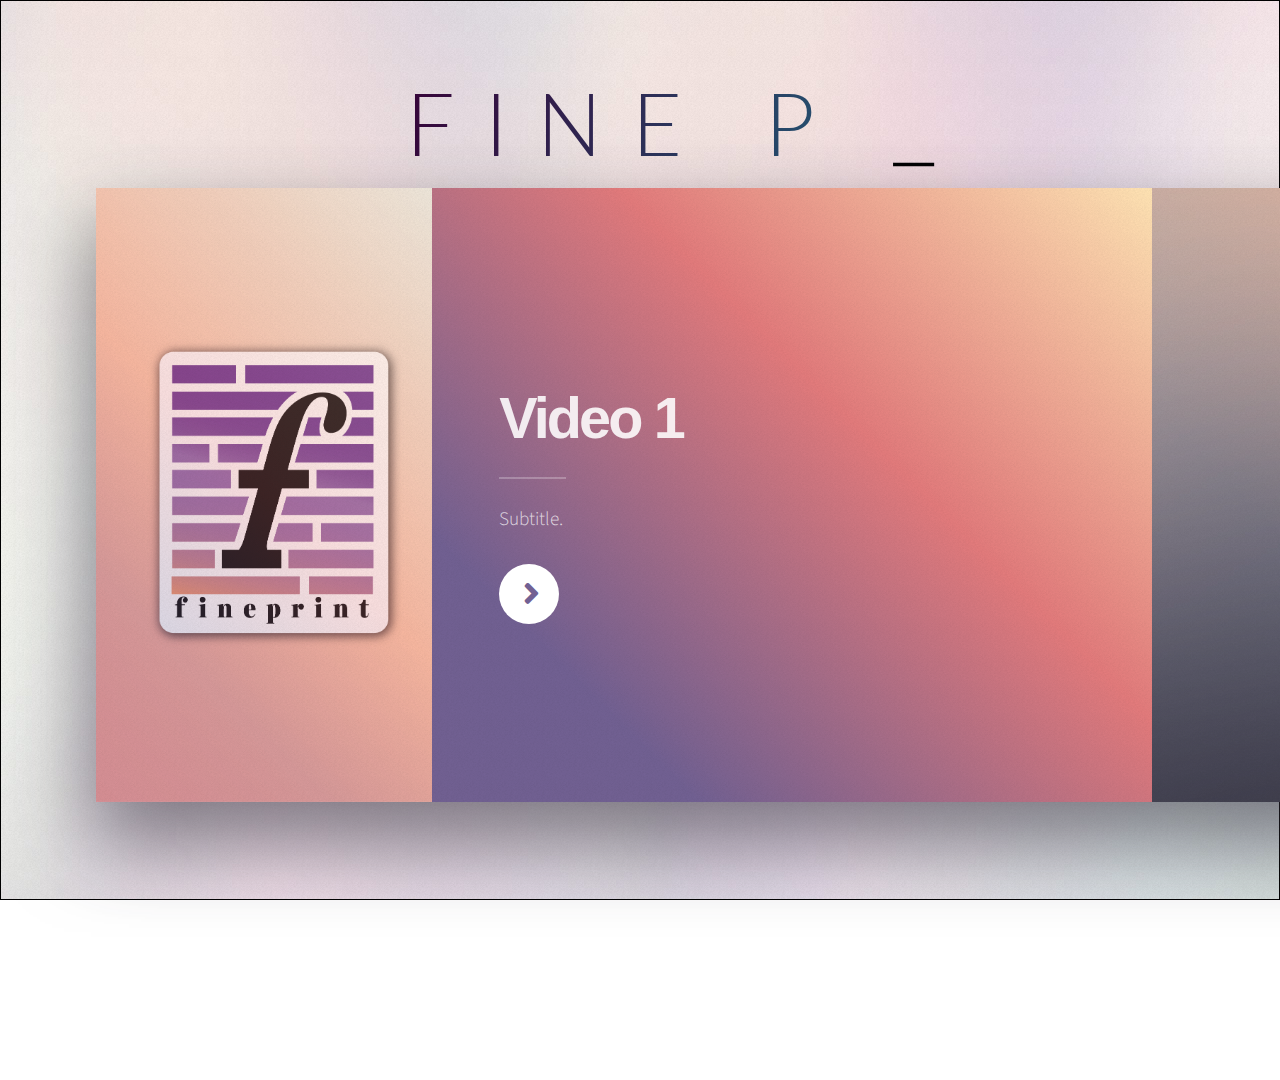
<file: index.html>
<!DOCTYPE HTML>
<html>
	<head>
		<title>Project Fine Print</title>
		<meta charset="utf-8" />
		<meta name="viewport" content="width=device-width, initial-scale=1, user-scalable=no" />
		<link rel="stylesheet" href="assets/css/main.css" />
		<noscript><link rel="stylesheet" href="assets/css/noscript.css" /></noscript>
	</head>
	<body class="is-preload">

			<div class="fixed">
				<div id="header">
					<span id="title"></span> <!-- Inserted in title.js-->
					<div class='console-underscore' id='console'>&#95;</div>
				</div>
			</div>
			
			<div id="body">

				<!-- Page Wrapper -->
					<div id="page-wrapper">
						<!-- Wrapper -->
							<div id="wrapper">
		
								<!-- Panel (Banner) -->
									<section class="panel banner right">
										<div class="content color0 span-3-75">
											<h1 class="major">Video 1</h1>
											<p>Subtitle.</p>
											<ul class="actions">
												<li><a href="#first" class="button primary color1 circle icon solid fa-angle-right">Next</a></li>
											</ul>
										</div>
										<div class="image filtered span-1-75" data-position="25% 25%">
											<img src="images/pic01.png" alt="" />
										</div>
									</section>
		
								<!-- Panel (Spotlight) -->
									<section class="panel spotlight medium right" id="first">
										<div class="content span-7">
											<h2 class="major">Video 2</h2>
											<p>Subtitle 2.</p>
										</div>
										<div class="image filtered tinted" data-position="top left">
											<img src="images/pic02.jpg" alt="" />
										</div>
									</section>
		
								<!-- Panel (Spotlight) -->
									<section class="panel spotlight large left">
										<div class="content span-5">
											<h2 class="major">Magna amet tempus</h2>
											<p>Mauris a cursus velit. Nunc lacinia sollicitudin egestas bibendum, magna dui bibendum ex, sagittis commodo enim risus sed magna nulla. Vestibulum ut consequat velit. Curabitur vitae libero lorem. Quisque iaculis porttitor blandit. Nullam quis sagittis maximus. Sed vel nibh libero. Mauris et lorem pharetra massa lorem turpis congue pulvinar.</p>
										</div>
										<div class="image filtered tinted" data-position="top right">
											<img src="images/pic03.jpg" alt="" />
										</div>
									</section>
		
								
								<!-- Copyright -->
									<div class="copyright">&copy; FinePrint 2021.</div>
		
							</div>
		
					</div>

			</div>
	
			<!-- Scripts -->
				<script src="assets/js/jquery.min.js"></script>
				<script src="assets/js/browser.min.js"></script>
				<script src="assets/js/breakpoints.min.js"></script>
				<script src="assets/js/main.js"></script>
				<script src="assets/js/title.js"></script>
	</body>
</html>
</file>
<file: assets/css/noscript.css>
/*
	Ethereal by Pixelarity
	pixelarity.com | hello@pixelarity.com
	License: pixelarity.com/license
*/

/* Page */

	body {
		overflow-x: scroll;
	}

/* Wrapper */

	body.is-preload #wrapper {
		-moz-transform: none;
		-webkit-transform: none;
		-ms-transform: none;
		transform: none;
		opacity: 1;
	}
</file>
<file: assets/css/main.css>
@import url(fontawesome-all.min.css);
@import url("https://fonts.googleapis.com/css?family=Source+Sans+Pro:300,400,300i,400i");
@import url('https://fonts.googleapis.com/css2?family=Lato:wght@900&display=swap');
.fixed {
	position: fixed;
	height: 100%;
	width: 100%;
	border: 1px solid black;
}

#header {
	position: absolute;
	height: 100%;
	width: 100%;

	padding-top: 4%;

	top: 0;
	bottom: 0;
	left: 30px;
	right: 0;
 	font-size: 4.5em;
	letter-spacing: 30px;
	text-align:center;
  	margin:auto;
}

#body {
	position: relative;
	top: 20%;
	height: 100%;
}

#title {
	text-align: center;
	height: 20%;
	padding-left: 30px;
	color: #232b2b;
	font-family: 'Lato', sans-serif;

	background: url("../../images/title-background-3.png") no-repeat; /* Set the backround image */
	-webkit-background-clip: text; /* clip the background to the text inside the tag*/
	-webkit-text-fill-color: transparent;
}

.hidden {
  opacity:0;
}

.console-underscore {
	display:inline-block;
  	position:relative;
  	top:0em;
	left:0px;
	color: black;
	  
}

html, body, div, span, applet, object,
iframe, h1, h2, h3, h4, h5, h6, p, blockquote,
pre, a, abbr, acronym, address, big, cite,
code, del, dfn, em, img, ins, kbd, q, s, samp,
small, strike, strong, sub, sup, tt, var, b,
u, i, center, dl, dt, dd, ol, ul, li, fieldset,
form, label, legend, table, caption, tbody,
tfoot, thead, tr, th, td, article, aside,
canvas, details, embed, figure, figcaption,
footer, header, hgroup, menu, nav, output, ruby,
section, summary, time, mark, audio, video {
	margin: 0;
	padding: 0;
	border: 0;
	font-size: 100%;
	font: inherit;
	vertical-align: baseline;}

article, aside, details, figcaption, figure,
footer, header, hgroup, menu, nav, section {
	display: block;}

body {
	line-height: 1;
	/* position: absolute; */
}

ol, ul {
	list-style: none;
}

blockquote, q {
	quotes: none;
}

	blockquote:before, blockquote:after, q:before, q:after {
		content: '';
		content: none;
	}

table {
	border-collapse: collapse;
	border-spacing: 0;
}

body {
	-webkit-text-size-adjust: none;
}

mark {
	background-color: transparent;
	color: inherit;
}

input::-moz-focus-inner {
	border: 0;
	padding: 0;
}

input, select, textarea {
	-moz-appearance: none;
	-webkit-appearance: none;
	-ms-appearance: none;
	appearance: none;
}

/* Page */

	@-moz-keyframes load-spinner {
		0% {
			-moz-transform: rotate(0deg);
			-webkit-transform: rotate(0deg);
			-ms-transform: rotate(0deg);
			transform: rotate(0deg);
		}

		100% {
			-moz-transform: rotate(360deg);
			-webkit-transform: rotate(360deg);
			-ms-transform: rotate(360deg);
			transform: rotate(360deg);
		}
	}

	@-webkit-keyframes load-spinner {
		0% {
			-moz-transform: rotate(0deg);
			-webkit-transform: rotate(0deg);
			-ms-transform: rotate(0deg);
			transform: rotate(0deg);
		}

		100% {
			-moz-transform: rotate(360deg);
			-webkit-transform: rotate(360deg);
			-ms-transform: rotate(360deg);
			transform: rotate(360deg);
		}
	}

	@-ms-keyframes load-spinner {
		0% {
			-moz-transform: rotate(0deg);
			-webkit-transform: rotate(0deg);
			-ms-transform: rotate(0deg);
			transform: rotate(0deg);
		}

		100% {
			-moz-transform: rotate(360deg);
			-webkit-transform: rotate(360deg);
			-ms-transform: rotate(360deg);
			transform: rotate(360deg);
		}
	}

	@keyframes load-spinner {
		0% {
			-moz-transform: rotate(0deg);
			-webkit-transform: rotate(0deg);
			-ms-transform: rotate(0deg);
			transform: rotate(0deg);
		}

		100% {
			-moz-transform: rotate(360deg);
			-webkit-transform: rotate(360deg);
			-ms-transform: rotate(360deg);
			transform: rotate(360deg);
		}
	}

	@-ms-viewport {
		width: device-width;
	}

	html {
		width: 100%;
		height: 100%;
	}

	html {
		box-sizing: border-box;
	}

	*, *:before, *:after {
		box-sizing: inherit;
	}

	body {
		display: -moz-flex;
		display: -webkit-flex;
		display: -ms-flex;
		display: flex;
		-moz-align-items: center;
		-webkit-align-items: center;
		-ms-align-items: center;
		align-items: center;
		-moz-justify-content: -moz-flex-start;
		-webkit-justify-content: -webkit-flex-start;
		-ms-justify-content: -ms-flex-start;
		justify-content: flex-start;
		-ms-overflow-style: scrollbar;
		width: 100%;
		height: 100%;
		min-height: 30rem;
		overflow: hidden;
	}

		body:before {
			-moz-animation: load-spinner 1s infinite linear;
			-webkit-animation: load-spinner 1s infinite linear;
			-ms-animation: load-spinner 1s infinite linear;
			animation: load-spinner 1s infinite linear;
			-moz-transition: opacity 0.25s ease;
			-webkit-transition: opacity 0.25s ease;
			-ms-transition: opacity 0.25s ease;
			transition: opacity 0.25s ease;
			-moz-transition-delay: 0s;
			-webkit-transition-delay: 0s;
			-ms-transition-delay: 0s;
			transition-delay: 0s;
			pointer-events: none;
			content: '';
			display: block;
			position: absolute;
			top: 50%;
			left: 50%;
			width: 4rem;
			height: 4rem;
			margin: -2rem 0 0 -2rem;
			background-image: url("data:image/svg+xml;charset=utf8,%3Csvg xmlns='http://www.w3.org/2000/svg' xmlns:xlink='http://www.w3.org/1999/xlink' width='96px' height='96px' viewBox='0 0 96 96' zoomAndPan='disable'%3E%3Cstyle%3Ecircle %7Bfill: transparent%3B stroke: %232e2b37%3B stroke-width: 1.5px%3B %7D%3C/style%3E%3Cdefs%3E%3CclipPath id='corner'%3E%3Cpolygon points='0,0 48,0 48,48 96,48 96,96 0,96' /%3E%3C/clipPath%3E%3C/defs%3E%3Cg clip-path='url(%23corner)'%3E%3Ccircle cx='48' cy='48' r='32'/%3E%3C/g%3E%3C/svg%3E");
			background-position: center;
			background-repeat: no-repeat;
			background-size: 4rem;
			opacity: 0;
		}

		body:after {
			pointer-events: none;
			content: '';
			display: block;
			position: fixed;
			top: 0;
			left: 0;
			width: 100%;
			height: 100%;
			z-index: -1;
			background-attachment: fixed;
			background-color: #e1e6e1;
			background-image: url("../../images/overlay.png"), url("../../images/bg.jpg");
			background-repeat: repeat, repeat-x;
			background-size: 128px 128px, cover;
		}

		body.is-preload *, body.is-preload *:before, body.is-preload *:after {
			-moz-animation: none !important;
			-webkit-animation: none !important;
			-ms-animation: none !important;
			animation: none !important;
			-moz-transition: none !important;
			-webkit-transition: none !important;
			-ms-transition: none !important;
			transition: none !important;
		}

		body.is-preload:before {
			-moz-transition: opacity 1s ease;
			-webkit-transition: opacity 1s ease;
			-ms-transition: opacity 1s ease;
			transition: opacity 1s ease;
			-moz-transition-delay: 0.75s;
			-webkit-transition-delay: 0.75s;
			-ms-transition-delay: 0.75s;
			transition-delay: 0.75s;
			opacity: 0.25;
		}

	@media screen and (max-width: 736px) {

		html {
			height: auto;
		}

		body {
			height: auto;
			overflow-x: hidden;
			overflow-y: auto;
		}

	}

	@media screen and (max-width: 480px) {

		html, body {
			min-width: 320px;
		}

	}

/* Typography */

	html {
		font-size: 18pt;
		font-size: 1vmax;
	}

		@media screen and (max-width: 1680px) {

			html {
				font-size: 12pt;
				font-size: 1.1vmax;
			}

		}

		@media screen and (max-width: 1280px) {

			html {
				font-size: 11pt;
				font-size: 1.5vmax;
			}

		}

	body, input, select, textarea {
		color: rgba(255, 255, 255, 0.75);
		font-family: "Source Sans Pro", Helvetica, sans-serif;
		font-size: 1rem;
		font-weight: 300;
		line-height: 1.65;
	}

	a {
		-moz-transition: color 0.2s ease-in-out, border-bottom-color 0.2s ease-in-out;
		-webkit-transition: color 0.2s ease-in-out, border-bottom-color 0.2s ease-in-out;
		-ms-transition: color 0.2s ease-in-out, border-bottom-color 0.2s ease-in-out;
		transition: color 0.2s ease-in-out, border-bottom-color 0.2s ease-in-out;
		color: inherit;
		border-bottom: dotted 1px;
		text-decoration: none;
	}

		a:hover {
			border-bottom-color: transparent;
			color: #ffe4b4;
		}

	strong, b {
		color: rgba(255, 255, 255, 0.875);
		font-weight: 400;
	}

	em, i {
		font-style: italic;
	}

	p {
		margin: 0 0 1.5rem 0;
	}

		body.is-ie p {
			width: 100%;
		}

	h1, h2, h3, h4, h5, h6 {
		color: rgba(255, 255, 255, 0.875);
		font-family: Arial, Helvetica, sans-serif;
		font-weight: 700;
		line-height: 1.3;
		margin: 0 0 0.75rem 0;
		letter-spacing: -0.05em;
	}

		h1 a, h2 a, h3 a, h4 a, h5 a, h6 a {
			color: inherit;
			text-decoration: none;
		}

	h1.major, h2.major, h3.major {
		position: relative;
	}

		h1.major:after, h2.major:after, h3.major:after {
			content: '';
			position: absolute;
			left: 0;
			width: 3.5rem;
			height: 0.1rem;
			background-color: rgba(255, 255, 255, 0.25);
		}

	h1 {
		font-size: 3rem;
		line-height: 1.2;
	}

		h1.major {
			margin: 0 0 2.625rem 0;
		}

			h1.major:after {
				bottom: -1.325rem;
			}

	h2 {
		font-size: 1.75rem;
		line-height: 1.2;
	}

		h2.major {
			margin: 0 0 1.9875rem 0;
		}

			h2.major:after {
				bottom: -1.2rem;
			}

	h3 {
		font-size: 1.325rem;
	}

		h3.major {
			margin: 0 0 1.875rem 0;
		}

			h3.major:after {
				bottom: -0.75rem;
			}

	h4 {
		font-size: 1rem;
	}

	h5 {
		font-size: 0.9rem;
	}

	h6 {
		font-size: 0.7rem;
	}

	sub {
		font-size: 0.8rem;
		position: relative;
		top: 0.5rem;
	}

	sup {
		font-size: 0.8rem;
		position: relative;
		top: -0.5rem;
	}

	blockquote {
		border-left: solid 0.25rem rgba(255, 255, 255, 0.25);
		font-style: italic;
		margin: 0 0 1.5rem 0;
		padding: 0.375rem 0 0.375rem 1.5rem;
	}

	code {
		background: rgba(255, 255, 255, 0.075);
		border-radius: 0.25rem;
		font-family: "Courier New", monospace;
		font-size: 0.8rem;
		margin: 0 0.25rem;
		padding: 0.25rem 0.65rem;
	}

	pre {
		-webkit-overflow-scrolling: touch;
		font-family: "Courier New", monospace;
		font-size: 0.8rem;
		margin: 0 0 1.5rem 0;
		white-space: pre-wrap;
	}

		pre code {
			display: block;
			line-height: 1.625;
			padding: 1rem 1.5rem;
			overflow-x: auto;
			margin: 0;
		}

	hr {
		border: 0;
		border-bottom: solid 2px rgba(255, 255, 255, 0.25);
		margin: 1.875rem 0;
	}

	.align-left {
		text-align: left;
	}

	.align-center {
		text-align: center;
	}

	.align-right {
		text-align: right;
	}

	@media screen and (max-width: 736px) {

		html {
			font-size: 12pt;
		}

		h1 {
			font-size: 2.25rem;
			line-height: 1.2;
		}

			h1.major {
				margin: 0 0 2.625rem 0;
			}

				h1.major:after {
					bottom: -1.325rem;
				}

		h2 {
			font-size: 1.5rem;
			line-height: 1.2;
		}

			h2.major {
				margin: 0 0 1.9875rem 0;
			}

				h2.major:after {
					bottom: -1.2rem;
				}

		h3 {
			font-size: 1rem;
		}

			h3.major {
				margin: 0 0 1.875rem 0;
			}

				h3.major:after {
					bottom: -0.75rem;
				}

		h4 {
			font-size: 1rem;
		}

		h5 {
			font-size: 0.9rem;
		}

		h6 {
			font-size: 0.7rem;
		}

		h1 br, h2 br, h3 br, h4 br, h5 br, h6 br {
			display: none;
		}

	}

	@media screen and (max-width: 360px) {

		html {
			font-size: 11pt;
		}

	}

/* Form */

	form {
		margin: 0 0 1.5rem 0;
	}

		form > :last-child {
			margin-bottom: 0;
		}

		form > .fields {
			display: -moz-flex;
			display: -webkit-flex;
			display: -ms-flex;
			display: flex;
			-moz-flex-wrap: wrap;
			-webkit-flex-wrap: wrap;
			-ms-flex-wrap: wrap;
			flex-wrap: wrap;
			width: calc(100% + 3rem);
			margin: -1.5rem 0 1.5rem -1.5rem;
		}

			form > .fields > .field {
				-moz-flex-grow: 0;
				-webkit-flex-grow: 0;
				-ms-flex-grow: 0;
				flex-grow: 0;
				-moz-flex-shrink: 0;
				-webkit-flex-shrink: 0;
				-ms-flex-shrink: 0;
				flex-shrink: 0;
				padding: 1.5rem 0 0 1.5rem;
				width: calc(100% - 1.5rem);
			}

				form > .fields > .field.half {
					width: calc(50% - 0.75rem);
				}

				form > .fields > .field.third {
					width: calc(100%/3 - 0.5rem);
				}

				form > .fields > .field.quarter {
					width: calc(25% - 0.375rem);
				}

		@media screen and (max-width: 736px) {

			form > .fields {
				width: calc(100% + 2.25rem);
				margin: -1.125rem 0 1.5rem -1.125rem;
			}

				form > .fields > .field {
					padding: 1.125rem 0 0 1.125rem;
					width: calc(100% - 1.125rem);
				}

					form > .fields > .field.half {
						width: calc(100% - 1.125rem);
					}

					form > .fields > .field.third {
						width: calc(100% - 1.125rem);
					}

					form > .fields > .field.quarter {
						width: calc(100% - 1.125rem);
					}

		}

	label {
		color: rgba(255, 255, 255, 0.875);
		display: block;
		font-family: Arial, Helvetica, sans-serif;
		font-size: 0.8rem;
		font-weight: 700;
		margin: 0 0 0.4875rem 0;
	}

	input[type="text"],
	input[type="password"],
	input[type="email"],
	input[type="tel"],
	select,
	textarea {
		-moz-appearance: none;
		-webkit-appearance: none;
		-ms-appearance: none;
		appearance: none;
		background: transparent;
		border: solid 2px rgba(255, 255, 255, 0.25);
		border-radius: 0.25rem;
		color: inherit;
		display: block;
		outline: 0;
		padding: 0 0.75rem;
		text-decoration: none;
		width: 100%;
	}

		input[type="text"]:invalid,
		input[type="password"]:invalid,
		input[type="email"]:invalid,
		input[type="tel"]:invalid,
		select:invalid,
		textarea:invalid {
			box-shadow: none;
		}

		input[type="text"]:focus,
		input[type="password"]:focus,
		input[type="email"]:focus,
		input[type="tel"]:focus,
		select:focus,
		textarea:focus {
			border-color: #ffe4b4;
		}

	option {
		background-color: rgba(255, 255, 255, 0.875);
		color: #2e2b37;
	}

	select {
		background-image: url("data:image/svg+xml;charset=utf8,%3Csvg xmlns='http://www.w3.org/2000/svg' width='40' height='40' preserveAspectRatio='none' viewBox='0 0 40 40'%3E%3Cpath d='M9.4,12.3l10.4,10.4l10.4-10.4c0.2-0.2,0.5-0.4,0.9-0.4c0.3,0,0.6,0.1,0.9,0.4l3.3,3.3c0.2,0.2,0.4,0.5,0.4,0.9 c0,0.4-0.1,0.6-0.4,0.9L20.7,31.9c-0.2,0.2-0.5,0.4-0.9,0.4c-0.3,0-0.6-0.1-0.9-0.4L4.3,17.3c-0.2-0.2-0.4-0.5-0.4-0.9 c0-0.4,0.1-0.6,0.4-0.9l3.3-3.3c0.2-0.2,0.5-0.4,0.9-0.4S9.1,12.1,9.4,12.3z' fill='rgba(255, 255, 255, 0.25)' /%3E%3C/svg%3E");
		background-size: 1.25rem;
		background-repeat: no-repeat;
		background-position: calc(100% - 1rem) center;
		height: 2.5rem;
		padding-right: 2.5rem;
		text-overflow: ellipsis;
	}

		select option {
			color: rgba(255, 255, 255, 0.875);
			background: #2e2b37;
		}

		select:focus::-ms-value {
			background-color: transparent;
		}

		select::-ms-expand {
			display: none;
		}

	input[type="text"],
	input[type="password"],
	input[type="email"],
	select {
		height: 2.5rem;
	}

	textarea {
		padding: 0.75rem 1rem;
	}

	input[type="checkbox"],
	input[type="radio"] {
		-moz-appearance: none;
		-webkit-appearance: none;
		-ms-appearance: none;
		appearance: none;
		display: block;
		float: left;
		margin-right: -2rem;
		opacity: 0;
		width: 1rem;
		z-index: -1;
	}

		input[type="checkbox"] + label,
		input[type="radio"] + label {
			text-decoration: none;
			position: relative;
			color: rgba(255, 255, 255, 0.75);
			cursor: pointer;
			display: inline-block;
			font-size: 1rem;
			font-weight: 300;
			margin-bottom: 0;
			padding-left: 2.5rem;
			padding-right: 1rem;
		}

			input[type="checkbox"] + label:before,
			input[type="radio"] + label:before {
				-moz-osx-font-smoothing: grayscale;
				-webkit-font-smoothing: antialiased;
				display: inline-block;
				font-style: normal;
				font-variant: normal;
				text-rendering: auto;
				line-height: 1;
				text-transform: none !important;
				font-family: 'Font Awesome 5 Free';
				font-weight: 900;
			}

			input[type="checkbox"] + label:before,
			input[type="radio"] + label:before {
				content: '';
				display: inline-block;
				font-size: 0.8rem;
				position: absolute;
				top: 0;
				left: 0;
				width: 1.6875rem;
				height: 1.6875rem;
				line-height: 1.6875rem;
				background: rgba(255, 255, 255, 0.075);
				border: solid 1px rgba(255, 255, 255, 0.25);
				border-radius: 0.25rem;
				color: #2e2b37;
				text-align: center;
			}

				body.is-ie input[type="checkbox"] + label:before, body.is-ie
				input[type="radio"] + label:before {
					line-height: 1.5;
				}

		input[type="checkbox"]:checked + label:before,
		input[type="radio"]:checked + label:before {
			content: '\f00c';
			background: rgba(255, 255, 255, 0.875);
			border-color: rgba(255, 255, 255, 0.875);
		}

		input[type="checkbox"]:focus + label:before,
		input[type="radio"]:focus + label:before {
			border-color: #ffe4b4;
			box-shadow: 0 0 0 1px #ffe4b4;
		}

		input[type="checkbox"]:focus:checked + label:before,
		input[type="radio"]:focus:checked + label:before {
			background: #ffe4b4;
		}

		input[type="checkbox"].color1 + label:before,
		input[type="radio"].color1 + label:before {
			color: #726193;
		}

		input[type="checkbox"].color2 + label:before,
		input[type="radio"].color2 + label:before {
			color: #e37b7c;
		}

		input[type="checkbox"].color3 + label:before,
		input[type="radio"].color3 + label:before {
			color: #ffe4b4;
		}

		input[type="checkbox"].color4 + label:before,
		input[type="radio"].color4 + label:before {
			color: #353865;
		}

	input[type="checkbox"] + label:before {
		border-radius: 0.25rem;
	}

	input[type="radio"] + label:before {
		border-radius: 100%;
	}

	::-webkit-input-placeholder {
		color: rgba(255, 255, 255, 0.5) !important;
		opacity: 1.0;
	}

	:-moz-placeholder {
		color: rgba(255, 255, 255, 0.5) !important;
		opacity: 1.0;
	}

	::-moz-placeholder {
		color: rgba(255, 255, 255, 0.5) !important;
		opacity: 1.0;
	}

	:-ms-input-placeholder {
		color: rgba(255, 255, 255, 0.5) !important;
		opacity: 1.0;
	}

/* Icon */

	.icon {
		text-decoration: none;
		position: relative;
		border-bottom: none;
	}

		.icon:before {
			-moz-osx-font-smoothing: grayscale;
			-webkit-font-smoothing: antialiased;
			display: inline-block;
			font-style: normal;
			font-variant: normal;
			text-rendering: auto;
			line-height: 1;
			text-transform: none !important;
			font-family: 'Font Awesome 5 Free';
			font-weight: 400;
		}

		.icon > .label {
			display: none;
		}

		.icon:before {
			line-height: inherit;
		}

		.icon.solid:before {
			font-weight: 900;
		}

		.icon.brands:before {
			font-family: 'Font Awesome 5 Brands';
		}

/* Image */

	.image {
		display: inline-block;
		position: relative;
		border: 0;
	}

		.image.filtered:after {
			background-image: url("../../images/overlay.png"), linear-gradient(45deg, rgba(114, 97, 147, 0.25) 25%, rgba(227, 123, 124, 0.25) 50%, rgba(255, 228, 180, 0.25));
			background-size: 128px 128px, auto;
			pointer-events: none;
			content: '';
			position: absolute;
			top: 0;
			left: 0;
			width: 100%;
			height: 100%;
			opacity: 1;
			z-index: 1;
		}

		.image.filtered.tinted:after {
			background-image: url("../../images/overlay.png"), linear-gradient(45deg, rgba(114, 97, 147, 0.25) 25%, rgba(227, 123, 124, 0.25) 50%, rgba(255, 228, 180, 0.25)), linear-gradient(0deg, rgba(0, 0, 0, 0.125), rgba(0, 0, 0, 0.125));
			background-size: 128px 128px, auto, auto;
		}

		.image[data-position] img {
			-moz-object-fit: cover;
			-webkit-object-fit: cover;
			-ms-object-fit: cover;
			object-fit: cover;
			display: block;
			position: absolute;
			top: 0;
			left: 0;
			width: 100%;
			height: 100%;
		}

		.image[data-position="top left"] img {
			-moz-object-position: top left;
			-webkit-object-position: top left;
			-ms-object-position: top left;
			object-position: top left;
		}

		.image[data-position="top"] img {
			-moz-object-position: top;
			-webkit-object-position: top;
			-ms-object-position: top;
			object-position: top;
		}

		.image[data-position="top right"] img {
			-moz-object-position: top right;
			-webkit-object-position: top right;
			-ms-object-position: top right;
			object-position: top right;
		}

		.image[data-position="right"] img {
			-moz-object-position: right;
			-webkit-object-position: right;
			-ms-object-position: right;
			object-position: right;
		}

		.image[data-position="bottom right"] img {
			-moz-object-position: bottom right;
			-webkit-object-position: bottom right;
			-ms-object-position: bottom right;
			object-position: bottom right;
		}

		.image[data-position="bottom"] img {
			-moz-object-position: bottom;
			-webkit-object-position: bottom;
			-ms-object-position: bottom;
			object-position: bottom;
		}

		.image[data-position="bottom left"] img {
			-moz-object-position: bottom left;
			-webkit-object-position: bottom left;
			-ms-object-position: bottom left;
			object-position: bottom left;
		}

		.image[data-position="left"] img {
			-moz-object-position: left;
			-webkit-object-position: left;
			-ms-object-position: left;
			object-position: left;
		}

		.image[data-position="center"] img {
			-moz-object-position: center;
			-webkit-object-position: center;
			-ms-object-position: center;
			object-position: center;
		}

		.image[data-position="25% 25%"] img {
			-moz-object-position: 25% 25%;
			-webkit-object-position: 25% 25%;
			-ms-object-position: 25% 25%;
			object-position: 25% 25%;
		}

		.image[data-position="75% 25%"] img {
			-moz-object-position: 75% 25%;
			-webkit-object-position: 75% 25%;
			-ms-object-position: 75% 25%;
			object-position: 75% 25%;
		}

		.image[data-position="75% 75%"] img {
			-moz-object-position: 75% 75%;
			-webkit-object-position: 75% 75%;
			-ms-object-position: 75% 75%;
			object-position: 75% 75%;
		}

		.image[data-position="25% 75%"] img {
			-moz-object-position: 25% 75%;
			-webkit-object-position: 25% 75%;
			-ms-object-position: 25% 75%;
			object-position: 25% 75%;
		}

		.image img {
			display: block;
		}

		.image.left, .image.right {
			max-width: 40%;
		}

			.image.left img, .image.right img {
				width: 100%;
			}

		.image.left {
			float: left;
			padding: 0 1.5rem 1rem 0;
			top: 0.25rem;
		}

		.image.right {
			float: right;
			padding: 0 0 1rem 1.5rem;
			top: 0.25rem;
		}

		.image.fit {
			display: block;
			margin: 0 0 1.5rem 0;
			width: 100%;
		}

			.image.fit img {
				width: 100%;
			}

		.image.main {
			display: block;
			margin: 0 0 2.25rem 0;
			width: 100%;
		}

			.image.main img {
				width: 100%;
			}

/* List */

	ol {
		list-style: decimal;
		margin: 0 0 1.5rem 0;
		padding-left: 1.25rem;
	}

		ol li {
			padding-left: 0.25rem;
		}

	ul {
		list-style: disc;
		margin: 0 0 1.5rem 0;
		padding-left: 1rem;
	}

		ul li {
			padding-left: 0.5rem;
		}

		ul.alt {
			list-style: none;
			padding-left: 0;
		}

			ul.alt li {
				border-top: solid 1px rgba(255, 255, 255, 0.25);
				padding: 0.5rem 0;
			}

				ul.alt li:first-child {
					border-top: 0;
					padding-top: 0;
				}

	dl {
		margin: 0 0 1.5rem 0;
	}

		dl dt {
			display: block;
			font-weight: 400;
			margin: 0 0 0.75rem 0;
		}

		dl dd {
			margin-left: 1.5rem;
		}

/* Actions */

	ul.actions {
		display: -moz-flex;
		display: -webkit-flex;
		display: -ms-flex;
		display: flex;
		cursor: default;
		list-style: none;
		margin-left: -0.75rem;
		padding-left: 0;
	}

		ul.actions li {
			padding: 0 0 0 0.75rem;
			vertical-align: middle;
		}

		ul.actions.special {
			-moz-justify-content: center;
			-webkit-justify-content: center;
			-ms-justify-content: center;
			justify-content: center;
			width: 100%;
			margin-left: 0;
		}

			ul.actions.special li:first-child {
				padding-left: 0;
			}

		ul.actions.stacked {
			-moz-flex-direction: column;
			-webkit-flex-direction: column;
			-ms-flex-direction: column;
			flex-direction: column;
			margin-left: 0;
		}

			ul.actions.stacked li {
				padding: 0.975rem 0 0 0;
			}

				ul.actions.stacked li:first-child {
					padding-top: 0;
				}

		ul.actions.fit {
			width: calc(100% + 0.75rem);
		}

			ul.actions.fit li {
				-moz-flex-grow: 1;
				-webkit-flex-grow: 1;
				-ms-flex-grow: 1;
				flex-grow: 1;
				-moz-flex-shrink: 1;
				-webkit-flex-shrink: 1;
				-ms-flex-shrink: 1;
				flex-shrink: 1;
				width: 100%;
			}

				ul.actions.fit li > * {
					width: 100%;
				}

			ul.actions.fit.stacked {
				width: 100%;
			}

/* Icons */

	ul.icons {
		cursor: default;
		list-style: none;
		padding-left: 0;
	}

		ul.icons li {
			display: inline-block;
			padding: 0 1rem 0 0;
		}

			ul.icons li:last-child {
				padding-right: 0;
			}

			ul.icons li .icon:before {
				font-size: 1.25em;
			}

/* Grid Icons */

	ul.grid-icons {
		display: -moz-flex;
		display: -webkit-flex;
		display: -ms-flex;
		display: flex;
		-moz-flex-wrap: wrap;
		-webkit-flex-wrap: wrap;
		-ms-flex-wrap: wrap;
		flex-wrap: wrap;
		-moz-justify-content: center;
		-webkit-justify-content: center;
		-ms-justify-content: center;
		justify-content: center;
		list-style: none;
		margin: 0 0 1.5rem 0;
		padding-left: 0;
	}

		ul.grid-icons .icon {
			display: block;
			position: relative;
			width: 100%;
			text-align: center;
		}

			ul.grid-icons .icon:before {
				display: block;
				width: 6rem;
				height: 6rem;
				line-height: 6rem;
				border-radius: 6rem;
				box-shadow: inset 0 0 0 2px rgba(255, 255, 255, 0.25);
				font-size: 2.5rem;
				margin: 0 auto;
				text-align: center;
			}

				body.is-ie ul.grid-icons .icon:before {
					line-height: 2.375;
				}

		ul.grid-icons > li {
			-moz-flex-grow: 0;
			-webkit-flex-grow: 0;
			-ms-flex-grow: 0;
			flex-grow: 0;
			-moz-flex-shrink: 0;
			-webkit-flex-shrink: 0;
			-ms-flex-shrink: 0;
			flex-shrink: 0;
			position: relative;
			margin: 1.5rem 0 0 1.5rem;
			padding-left: 0;
		}

		ul.grid-icons.connected > li:before {
			content: '';
			display: block;
			position: absolute;
			width: 1.5rem;
			height: 2px;
			top: 50%;
			left: -1.5rem;
			background-color: rgba(255, 255, 255, 0.25);
		}

		ul.grid-icons.connected > li:after {
			content: '';
			display: block;
			position: absolute;
			width: 2px;
			height: 1.5rem;
			top: -1.5rem;
			left: 50%;
			background-color: rgba(255, 255, 255, 0.25);
		}

		ul.grid-icons.two {
			width: 14rem;
		}

			ul.grid-icons.two > li:nth-child(-n + 2) {
				margin-top: 0;
			}

				ul.grid-icons.two > li:nth-child(-n + 2):after {
					display: none;
				}

			ul.grid-icons.two > li:nth-child(2n - 1) {
				margin-left: 0;
			}

				ul.grid-icons.two > li:nth-child(2n - 1):before {
					display: none;
				}

		ul.grid-icons.three {
			width: 21.5rem;
		}

			ul.grid-icons.three > li:nth-child(-n + 3) {
				margin-top: 0;
			}

				ul.grid-icons.three > li:nth-child(-n + 3):after {
					display: none;
				}

			ul.grid-icons.three > li:nth-child(3n - 2) {
				margin-left: 0;
			}

				ul.grid-icons.three > li:nth-child(3n - 2):before {
					display: none;
				}

		ul.grid-icons.four {
			width: 29rem;
		}

			ul.grid-icons.four > li:nth-child(-n + 4) {
				margin-top: 0;
			}

				ul.grid-icons.four > li:nth-child(-n + 4):after {
					display: none;
				}

			ul.grid-icons.four > li:nth-child(4n - 3) {
				margin-left: 0;
			}

				ul.grid-icons.four > li:nth-child(4n - 3):before {
					display: none;
				}

		@media screen and (max-width: 736px) {

			ul.grid-icons {
				-moz-justify-content: -moz-flex-start;
				-webkit-justify-content: -webkit-flex-start;
				-ms-justify-content: -ms-flex-start;
				justify-content: flex-start;
				width: 100% !important;
				margin: -1rem 0 1.5rem -1rem;
			}

				ul.grid-icons .icon:before {
					width: 4.5rem;
					height: 4.5rem;
					line-height: 4.5rem;
					font-size: 1.75rem;
				}

				ul.grid-icons > li {
					margin: 1rem 0 0 1rem !important;
				}

					ul.grid-icons > li:before {
						display: none !important;
					}

					ul.grid-icons > li:after {
						display: none !important;
					}

		}

/* Contact Icons */

	ul.contact-icons {
		list-style: none;
		padding-left: 0;
	}

		ul.contact-icons > li {
			margin: 1.25rem 0 0 0;
			padding-left: 0;
		}

			ul.contact-icons > li:before {
				display: inline-block;
				width: 2.25rem;
				height: 2.25rem;
				line-height: 2.25rem;
				border-radius: 2.25rem;
				background-color: white;
				color: #2e2b37;
				cursor: default;
				font-size: 1.125rem;
				margin-right: 1rem;
				text-align: center;
				vertical-align: middle;
			}

				body.is-ie ul.contact-icons > li:before {
					line-height: 2.125;
				}

			ul.contact-icons > li a {
				border-bottom: 0;
			}

		ul.contact-icons.color1 > li:before {
			color: #726193;
		}

		ul.contact-icons.color2 > li:before {
			color: #e37b7c;
		}

		ul.contact-icons.color3 > li:before {
			color: #ffe4b4;
		}

		ul.contact-icons.color4 > li:before {
			color: #353865;
		}

/* Table */

	.table-wrapper {
		-webkit-overflow-scrolling: touch;
		overflow-x: auto;
	}

	table {
		margin: 0 0 1.5rem 0;
		width: 100%;
	}

		table tbody tr {
			border: solid 1px rgba(255, 255, 255, 0.25);
			border-left: 0;
			border-right: 0;
		}

			table tbody tr:nth-child(2n + 1) {
				background-color: rgba(255, 255, 255, 0.075);
			}

		table td {
			padding: 0.75rem 0.75rem;
		}

		table th {
			color: rgba(255, 255, 255, 0.875);
			font-size: 0.9rem;
			font-weight: 400;
			padding: 0 0.75rem 0.75rem 0.75rem;
			text-align: left;
		}

		table thead {
			border-bottom: solid 2px rgba(255, 255, 255, 0.25);
		}

		table tfoot {
			border-top: solid 2px rgba(255, 255, 255, 0.25);
		}

		table.alt {
			border-collapse: separate;
		}

			table.alt tbody tr td {
				border: solid 1px rgba(255, 255, 255, 0.25);
				border-left-width: 0;
				border-top-width: 0;
			}

				table.alt tbody tr td:first-child {
					border-left-width: 1px;
				}

			table.alt tbody tr:first-child td {
				border-top-width: 1px;
			}

			table.alt thead {
				border-bottom: 0;
			}

			table.alt tfoot {
				border-top: 0;
			}

/* Button */

	input[type="submit"],
	input[type="reset"],
	input[type="button"],
	button,
	.button {
		-moz-appearance: none;
		-webkit-appearance: none;
		-ms-appearance: none;
		appearance: none;
		-moz-transition: background-color 0.2s ease-in-out, box-shadow 0.2s ease-in-out, color 0.2s ease-in-out;
		-webkit-transition: background-color 0.2s ease-in-out, box-shadow 0.2s ease-in-out, color 0.2s ease-in-out;
		-ms-transition: background-color 0.2s ease-in-out, box-shadow 0.2s ease-in-out, color 0.2s ease-in-out;
		transition: background-color 0.2s ease-in-out, box-shadow 0.2s ease-in-out, color 0.2s ease-in-out;
		background-color: transparent;
		border: 0;
		border-radius: 0.25rem;
		box-shadow: inset 0 0 0 2px rgba(255, 255, 255, 0.25);
		color: rgba(255, 255, 255, 0.875) !important;
		cursor: pointer;
		display: inline-block;
		font-family: Arial, Helvetica, sans-serif;
		font-size: 0.6rem;
		font-weight: 700;
		height: 2.75rem;
		letter-spacing: 0.15rem;
		line-height: 2.75rem;
		padding: 0 1.5rem 0 1.65rem;
		text-align: center;
		text-decoration: none;
		text-transform: uppercase;
		white-space: nowrap;
	}

		input[type="submit"]:hover,
		input[type="reset"]:hover,
		input[type="button"]:hover,
		button:hover,
		.button:hover {
			box-shadow: inset 0 0 0 2px #ffe4b4;
			color: #ffe4b4 !important;
		}

		input[type="submit"]:active,
		input[type="reset"]:active,
		input[type="button"]:active,
		button:active,
		.button:active {
			background-color: rgba(255, 228, 180, 0.125);
		}

		input[type="submit"].icon:before,
		input[type="reset"].icon:before,
		input[type="button"].icon:before,
		button.icon:before,
		.button.icon:before {
			display: inline-block;
			position: relative;
			top: -0.075rem;
			vertical-align: middle;
			font-size: 0.8rem;
			margin: 0 0.375rem 0 -0.325rem;
		}

		input[type="submit"].icon.circle,
		input[type="reset"].icon.circle,
		input[type="button"].icon.circle,
		button.icon.circle,
		.button.icon.circle {
			position: relative;
			width: 3.125rem;
			height: 3.125rem;
			line-height: 3.125rem;
			text-indent: 3.125rem;
			border-radius: 100%;
			overflow: hidden;
			padding: 0;
			letter-spacing: 0;
		}

			input[type="submit"].icon.circle:before,
			input[type="reset"].icon.circle:before,
			input[type="button"].icon.circle:before,
			button.icon.circle:before,
			.button.icon.circle:before {
				display: block;
				position: absolute;
				top: 0;
				left: 0;
				width: inherit;
				height: inherit;
				font-size: 1.25rem;
				line-height: inherit;
				margin: 0;
				text-indent: 0;
			}

			input[type="submit"].icon.circle.fa-angle-left:before,
			input[type="reset"].icon.circle.fa-angle-left:before,
			input[type="button"].icon.circle.fa-angle-left:before,
			button.icon.circle.fa-angle-left:before,
			.button.icon.circle.fa-angle-left:before {
				position: relative;
				left: -0.1rem;
				font-size: 1.75rem;
			}

			input[type="submit"].icon.circle.fa-angle-right:before,
			input[type="reset"].icon.circle.fa-angle-right:before,
			input[type="button"].icon.circle.fa-angle-right:before,
			button.icon.circle.fa-angle-right:before,
			.button.icon.circle.fa-angle-right:before {
				position: relative;
				left: 0.1rem;
				font-size: 1.75rem;
			}

		input[type="submit"].fit,
		input[type="reset"].fit,
		input[type="button"].fit,
		button.fit,
		.button.fit {
			width: 100%;
		}

		input[type="submit"].small,
		input[type="reset"].small,
		input[type="button"].small,
		button.small,
		.button.small {
			font-size: 0.4rem;
			height: 1.875rem;
			line-height: 1.875rem;
			padding: 0 1.25rem 0 1.4rem;
		}

		input[type="submit"].large,
		input[type="reset"].large,
		input[type="button"].large,
		button.large,
		.button.large {
			font-size: 0.8rem;
			height: 3.3125rem;
			line-height: 3.3125rem;
			padding: 0 2rem 0 2.15rem;
		}

		input[type="submit"].primary,
		input[type="reset"].primary,
		input[type="button"].primary,
		button.primary,
		.button.primary {
			background-color: white;
			box-shadow: none;
			color: #2e2b37 !important;
		}

			input[type="submit"].primary.color1,
			input[type="reset"].primary.color1,
			input[type="button"].primary.color1,
			button.primary.color1,
			.button.primary.color1 {
				color: #726193 !important;
			}

			input[type="submit"].primary.color2,
			input[type="reset"].primary.color2,
			input[type="button"].primary.color2,
			button.primary.color2,
			.button.primary.color2 {
				color: #e37b7c !important;
			}

			input[type="submit"].primary.color3,
			input[type="reset"].primary.color3,
			input[type="button"].primary.color3,
			button.primary.color3,
			.button.primary.color3 {
				color: #ffe4b4 !important;
			}

			input[type="submit"].primary.color4,
			input[type="reset"].primary.color4,
			input[type="button"].primary.color4,
			button.primary.color4,
			.button.primary.color4 {
				color: #353865 !important;
			}

			input[type="submit"].primary:hover,
			input[type="reset"].primary:hover,
			input[type="button"].primary:hover,
			button.primary:hover,
			.button.primary:hover {
				background-color: #ffe4b4;
			}

			input[type="submit"].primary:active,
			input[type="reset"].primary:active,
			input[type="button"].primary:active,
			button.primary:active,
			.button.primary:active {
				background-color: #fdd997;
			}

		input[type="submit"].disabled, input[type="submit"]:disabled,
		input[type="reset"].disabled,
		input[type="reset"]:disabled,
		input[type="button"].disabled,
		input[type="button"]:disabled,
		button.disabled,
		button:disabled,
		.button.disabled,
		.button:disabled {
			pointer-events: none;
			cursor: default;
			opacity: 0.5;
		}

/* Gallery */

	@-moz-keyframes gallery-modal-spinner {
		0% {
			-moz-transform: rotate(0deg);
			-webkit-transform: rotate(0deg);
			-ms-transform: rotate(0deg);
			transform: rotate(0deg);
		}

		100% {
			-moz-transform: rotate(360deg);
			-webkit-transform: rotate(360deg);
			-ms-transform: rotate(360deg);
			transform: rotate(360deg);
		}
	}

	@-webkit-keyframes gallery-modal-spinner {
		0% {
			-moz-transform: rotate(0deg);
			-webkit-transform: rotate(0deg);
			-ms-transform: rotate(0deg);
			transform: rotate(0deg);
		}

		100% {
			-moz-transform: rotate(360deg);
			-webkit-transform: rotate(360deg);
			-ms-transform: rotate(360deg);
			transform: rotate(360deg);
		}
	}

	@-ms-keyframes gallery-modal-spinner {
		0% {
			-moz-transform: rotate(0deg);
			-webkit-transform: rotate(0deg);
			-ms-transform: rotate(0deg);
			transform: rotate(0deg);
		}

		100% {
			-moz-transform: rotate(360deg);
			-webkit-transform: rotate(360deg);
			-ms-transform: rotate(360deg);
			transform: rotate(360deg);
		}
	}

	@keyframes gallery-modal-spinner {
		0% {
			-moz-transform: rotate(0deg);
			-webkit-transform: rotate(0deg);
			-ms-transform: rotate(0deg);
			transform: rotate(0deg);
		}

		100% {
			-moz-transform: rotate(360deg);
			-webkit-transform: rotate(360deg);
			-ms-transform: rotate(360deg);
			transform: rotate(360deg);
		}
	}

	.gallery {
		-moz-align-items: -moz-stretch;
		-webkit-align-items: -webkit-stretch;
		-ms-align-items: -ms-stretch;
		align-items: stretch;
		display: -moz-flex;
		display: -webkit-flex;
		display: -ms-flex;
		display: flex;
		height: 100%;
	}

		.gallery > * {
			width: 20rem;
			height: 100%;
		}

		.gallery .image {
			display: block;
			position: relative;
			border-bottom: 0;
			overflow: hidden;
		}

			.gallery .image img {
				-moz-transition: -moz-transform 0.2s ease-in-out;
				-webkit-transition: -webkit-transform 0.2s ease-in-out;
				-ms-transition: -ms-transform 0.2s ease-in-out;
				transition: transform 0.2s ease-in-out;
			}

			.gallery .image:after {
				-moz-transition: opacity 0.2s ease-in-out;
				-webkit-transition: opacity 0.2s ease-in-out;
				-ms-transition: opacity 0.2s ease-in-out;
				transition: opacity 0.2s ease-in-out;
			}

			.gallery .image:hover img {
				-moz-transform: scale(1.025);
				-webkit-transform: scale(1.025);
				-ms-transform: scale(1.025);
				transform: scale(1.025);
			}

			.gallery .image:hover:after {
				opacity: 0;
			}

		.gallery .group {
			display: -moz-flex;
			display: -webkit-flex;
			display: -ms-flex;
			display: flex;
			-moz-flex-wrap: wrap;
			-webkit-flex-wrap: wrap;
			-ms-flex-wrap: wrap;
			flex-wrap: wrap;
		}

			.gallery .group > * {
				height: 50%;
			}

		.gallery .modal {
			display: -moz-flex;
			display: -webkit-flex;
			display: -ms-flex;
			display: flex;
			-moz-align-items: center;
			-webkit-align-items: center;
			-ms-align-items: center;
			align-items: center;
			-moz-justify-content: center;
			-webkit-justify-content: center;
			-ms-justify-content: center;
			justify-content: center;
			pointer-events: none;
			-moz-user-select: none;
			-webkit-user-select: none;
			-ms-user-select: none;
			user-select: none;
			-moz-transition: opacity 0.5s ease, visibility 0.5s, z-index 0.5s;
			-webkit-transition: opacity 0.5s ease, visibility 0.5s, z-index 0.5s;
			-ms-transition: opacity 0.5s ease, visibility 0.5s, z-index 0.5s;
			transition: opacity 0.5s ease, visibility 0.5s, z-index 0.5s;
			-webkit-tap-highlight-color: rgba(0, 0, 0, 0);
			position: fixed;
			top: 0;
			left: 0;
			width: 100%;
			height: 100%;
			background-color: rgba(46, 43, 55, 0.875);
			opacity: 0;
			outline: 0;
			visibility: none;
			z-index: 0;
		}

			.gallery .modal:before {
				-moz-animation: gallery-modal-spinner 1s infinite linear;
				-webkit-animation: gallery-modal-spinner 1s infinite linear;
				-ms-animation: gallery-modal-spinner 1s infinite linear;
				animation: gallery-modal-spinner 1s infinite linear;
				-moz-transition: opacity 0.25s ease;
				-webkit-transition: opacity 0.25s ease;
				-ms-transition: opacity 0.25s ease;
				transition: opacity 0.25s ease;
				-moz-transition-delay: 0.5s;
				-webkit-transition-delay: 0.5s;
				-ms-transition-delay: 0.5s;
				transition-delay: 0.5s;
				content: '';
				display: block;
				position: absolute;
				top: 50%;
				left: 50%;
				width: 4rem;
				height: 4rem;
				margin: -2rem 0 0 -2rem;
				background-image: url("data:image/svg+xml;charset=utf8,%3Csvg xmlns='http://www.w3.org/2000/svg' xmlns:xlink='http://www.w3.org/1999/xlink' width='96px' height='96px' viewBox='0 0 96 96' zoomAndPan='disable'%3E%3Cstyle%3Ecircle %7Bfill: transparent%3B stroke: rgba(255, 255, 255, 0.875)%3B stroke-width: 1.5px%3B %7D%3C/style%3E%3Cdefs%3E%3CclipPath id='corner'%3E%3Cpolygon points='0,0 48,0 48,48 96,48 96,96 0,96' /%3E%3C/clipPath%3E%3C/defs%3E%3Cg clip-path='url(%23corner)'%3E%3Ccircle cx='48' cy='48' r='32'/%3E%3C/g%3E%3C/svg%3E");
				background-position: center;
				background-repeat: no-repeat;
				background-size: 4rem;
				opacity: 0;
			}

			.gallery .modal:after {
				content: '';
				display: block;
				position: absolute;
				top: 0.5rem;
				right: 0.5rem;
				width: 4rem;
				height: 4rem;
				background-image: url("data:image/svg+xml;charset=utf8,%3Csvg xmlns='http://www.w3.org/2000/svg' xmlns:xlink='http://www.w3.org/1999/xlink' width='64px' height='64px' viewBox='0 0 64 64' zoomAndPan='disable'%3E%3Cstyle%3Eline %7Bstroke: rgba(255, 255, 255, 0.875)%3Bstroke-width: 1.5px%3B%7D%3C/style%3E%3Cline x1='20' y1='20' x2='44' y2='44' /%3E%3Cline x1='20' y1='44' x2='44' y2='20' /%3E%3C/svg%3E");
				background-position: center;
				background-repeat: no-repeat;
				background-size: 3rem;
				cursor: pointer;
			}

			.gallery .modal .inner {
				-moz-transform: translateY(0.75rem);
				-webkit-transform: translateY(0.75rem);
				-ms-transform: translateY(0.75rem);
				transform: translateY(0.75rem);
				-moz-transition: opacity 0.25s ease, -moz-transform 0.25s ease;
				-webkit-transition: opacity 0.25s ease, -webkit-transform 0.25s ease;
				-ms-transition: opacity 0.25s ease, -ms-transform 0.25s ease;
				transition: opacity 0.25s ease, transform 0.25s ease;
				opacity: 0;
			}

				.gallery .modal .inner img {
					display: block;
					max-width: 90vw;
					max-height: 85vh;
					box-shadow: 0 1rem 3rem 0 rgba(0, 0, 0, 0.35);
				}

			.gallery .modal.visible {
				pointer-events: auto;
				opacity: 1;
				visibility: visible;
				z-index: 11000;
			}

				.gallery .modal.visible:before {
					opacity: 1;
				}

			.gallery .modal.loaded .inner {
				-moz-transform: translateY(0);
				-webkit-transform: translateY(0);
				-ms-transform: translateY(0);
				transform: translateY(0);
				-moz-transition: opacity 0.5s ease, -moz-transform 0.5s ease;
				-webkit-transition: opacity 0.5s ease, -webkit-transform 0.5s ease;
				-ms-transition: opacity 0.5s ease, -ms-transform 0.5s ease;
				transition: opacity 0.5s ease, transform 0.5s ease;
				opacity: 1;
			}

			.gallery .modal.loaded:before {
				-moz-transition-delay: 0s;
				-webkit-transition-delay: 0s;
				-ms-transition-delay: 0s;
				transition-delay: 0s;
				opacity: 0;
			}

	@media screen and (max-width: 980px) {

		.gallery .modal .inner img {
			max-width: 100vw;
		}

	}

	@media screen and (max-width: 736px) {

		.gallery {
			-moz-flex-direction: column;
			-webkit-flex-direction: column;
			-ms-flex-direction: column;
			flex-direction: column;
			height: auto;
		}

			.gallery > * {
				height: auto;
				width: 100%;
			}

			.gallery .image {
				width: 100%;
				height: 40rem;
			}

			.gallery .group .span-0-25 {
				width: 8.33333%;
			}

			.gallery .group .span-0-5 {
				width: 16.66666%;
			}

			.gallery .group .span-0-75 {
				width: 25.0%;
			}

			.gallery .group .span-1 {
				width: 33.33333%;
			}

			.gallery .group .span-1-25 {
				width: 41.66666%;
			}

			.gallery .group .span-1-5 {
				width: 49.99999%;
			}

			.gallery .group .span-1-75 {
				width: 58.33333%;
			}

			.gallery .group .span-2 {
				width: 66.66666%;
			}

			.gallery .group .span-2-25 {
				width: 74.99999%;
			}

			.gallery .group .span-2-5 {
				width: 83.33332%;
			}

			.gallery .group .span-2-75 {
				width: 91.66666%;
			}

			.gallery .group .span-3 {
				width: 99.99999%;
			}

			.gallery .group .span-3-25 {
				width: 108.33332%;
			}

			.gallery .group .span-3-5 {
				width: 116.66665%;
			}

			.gallery .group .span-3-75 {
				width: 124.99999%;
			}

			.gallery .group .span-4 {
				width: 133.33332%;
			}

			.gallery .group .span-4-25 {
				width: 141.66665%;
			}

			.gallery .group .span-4-5 {
				width: 149.99998%;
			}

			.gallery .group .span-4-75 {
				width: 158.33332%;
			}

			.gallery .group .span-5 {
				width: 166.66665%;
			}

			.gallery .group .span-5-25 {
				width: 174.99998%;
			}

			.gallery .group .span-5-5 {
				width: 183.33331%;
			}

			.gallery .group .span-5-75 {
				width: 191.66665%;
			}

			.gallery .group .span-6 {
				width: 199.99998%;
			}

			.gallery .group .span-6-25 {
				width: 208.33331%;
			}

			.gallery .group .span-6-5 {
				width: 216.66664%;
			}

			.gallery .group .span-6-75 {
				width: 224.99998%;
			}

			.gallery .group .span-7 {
				width: 233.33331%;
			}

			.gallery .group .span-7-25 {
				width: 241.66664%;
			}

			.gallery .group .span-7-5 {
				width: 249.99997%;
			}

			.gallery .group .span-7-75 {
				width: 258.33331%;
			}

			.gallery .group .span-8 {
				width: 266.66664%;
			}

			.gallery .group .span-8-25 {
				width: 274.99997%;
			}

			.gallery .group .span-8-5 {
				width: 283.3333%;
			}

			.gallery .group .span-8-75 {
				width: 291.66664%;
			}

			.gallery .group .span-9 {
				width: 299.99997%;
			}

			.gallery .group .span-9-25 {
				width: 308.3333%;
			}

			.gallery .group .span-9-5 {
				width: 316.66663%;
			}

			.gallery .group .span-9-75 {
				width: 324.99997%;
			}

			.gallery .group .span-10 {
				width: 333.3333%;
			}

			.gallery .group .image {
				height: 20rem;
			}

	}

	@media screen and (max-width: 480px) {

		.gallery .image {
			height: 30rem;
		}

		.gallery .group .image {
			height: 12.5rem;
		}

	}

/* Panel */

	.panel {
		display: -moz-flex;
		display: -webkit-flex;
		display: -ms-flex;
		display: flex;
		-moz-flex-grow: 0;
		-webkit-flex-grow: 0;
		-ms-flex-grow: 0;
		flex-grow: 0;
		-moz-flex-shrink: 0;
		-webkit-flex-shrink: 0;
		-ms-flex-shrink: 0;
		flex-shrink: 0;
		-moz-justify-content: center;
		-webkit-justify-content: center;
		-ms-justify-content: center;
		justify-content: center;
		-moz-align-items: -moz-stretch;
		-webkit-align-items: -webkit-stretch;
		-ms-align-items: -ms-stretch;
		align-items: stretch;
		height: 100%;
		overflow-x: hidden;
		overflow-y: auto;
	}

		.panel > * {
			position: relative;
			min-width: 10rem;
		}

			.panel > *.color0 {
				background-image: url("../../images/overlay.png"), linear-gradient(45deg, #726193 20%, #e37b7c 60%, #ffe4b4);
				background-size: 128px 128px, auto;
			}

			.panel > *.color1 {
				background-image: url("../../images/overlay.png"), linear-gradient(45deg, rgba(114, 97, 147, 0.25) 25%, rgba(227, 123, 124, 0.25) 50%, rgba(255, 228, 180, 0.25));
				background-size: 128px 128px, auto;
				background-color: #726193;
			}

			.panel > *.color2 {
				background-image: url("../../images/overlay.png"), linear-gradient(45deg, rgba(114, 97, 147, 0.25) 25%, rgba(227, 123, 124, 0.25) 50%, rgba(255, 228, 180, 0.25));
				background-size: 128px 128px, auto;
				background-color: #e37b7c;
			}

			.panel > *.color3 {
				background-image: url("../../images/overlay.png"), linear-gradient(45deg, rgba(114, 97, 147, 0.25) 25%, rgba(227, 123, 124, 0.25) 50%, rgba(255, 228, 180, 0.25));
				background-size: 128px 128px, auto;
				background-color: #ffe4b4;
			}

			.panel > *.color4 {
				background-image: url("../../images/overlay.png"), linear-gradient(45deg, rgba(114, 97, 147, 0.25) 25%, rgba(227, 123, 124, 0.25) 50%, rgba(255, 228, 180, 0.25));
				background-size: 128px 128px, auto;
				background-color: #353865;
			}

			.panel > *.color1-alt {
				background-image: url("../../images/overlay.png"), linear-gradient(45deg, rgba(114, 97, 147, 0.175) 25%, rgba(227, 123, 124, 0.175) 50%, rgba(255, 228, 180, 0.175));
				background-size: 128px 128px, auto;
				background-color: #6c5e86;
			}

			.panel > *.color2-alt {
				background-image: url("../../images/overlay.png"), linear-gradient(45deg, rgba(114, 97, 147, 0.175) 25%, rgba(227, 123, 124, 0.175) 50%, rgba(255, 228, 180, 0.175));
				background-size: 128px 128px, auto;
				background-color: #de7172;
			}

			.panel > *.color3-alt {
				background-image: url("../../images/overlay.png"), linear-gradient(45deg, rgba(114, 97, 147, 0.175) 25%, rgba(227, 123, 124, 0.175) 50%, rgba(255, 228, 180, 0.175));
				background-size: 128px 128px, auto;
				background-color: #fedea6;
			}

			.panel > *.color4-alt {
				background-image: url("../../images/overlay.png"), linear-gradient(45deg, rgba(114, 97, 147, 0.175) 25%, rgba(227, 123, 124, 0.175) 50%, rgba(255, 228, 180, 0.175));
				background-size: 128px 128px, auto;
				background-color: #323459;
			}

		.panel > .intro {
			padding: 3.5rem 3.5rem 2rem 3.5rem ;
			display: -moz-flex;
			display: -webkit-flex;
			display: -ms-flex;
			display: flex;
			-moz-flex-grow: 0;
			-webkit-flex-grow: 0;
			-ms-flex-grow: 0;
			flex-grow: 0;
			-moz-flex-shrink: 0;
			-webkit-flex-shrink: 0;
			-ms-flex-shrink: 0;
			flex-shrink: 0;
			-moz-justify-content: center;
			-webkit-justify-content: center;
			-ms-justify-content: center;
			justify-content: center;
			-moz-align-items: -moz-flex-start;
			-webkit-align-items: -webkit-flex-start;
			-ms-align-items: -ms-flex-start;
			align-items: flex-start;
			-moz-flex-direction: column;
			-webkit-flex-direction: column;
			-ms-flex-direction: column;
			flex-direction: column;
			width: 22rem;
		}

			.panel > .intro.joined {
				width: 18.5rem;
				padding-right: 0;
			}

				.panel > .intro.joined + .inner {
					padding-left: 2.625rem;
				}

		.panel > .inner {
			padding: 3.5rem 3.5rem 2rem 3.5rem ;
			display: -moz-flex;
			display: -webkit-flex;
			display: -ms-flex;
			display: flex;
			-moz-flex-grow: 1;
			-webkit-flex-grow: 1;
			-ms-flex-grow: 1;
			flex-grow: 1;
			-moz-flex-shrink: 1;
			-webkit-flex-shrink: 1;
			-ms-flex-shrink: 1;
			flex-shrink: 1;
			-moz-justify-content: center;
			-webkit-justify-content: center;
			-ms-justify-content: center;
			justify-content: center;
			-moz-align-items: -moz-flex-start;
			-webkit-align-items: -webkit-flex-start;
			-ms-align-items: -ms-flex-start;
			align-items: flex-start;
			-moz-flex-direction: column;
			-webkit-flex-direction: column;
			-ms-flex-direction: column;
			flex-direction: column;
			position: relative;
			width: 100%;
		}

			.panel > .inner.columns {
				display: -moz-flex;
				display: -webkit-flex;
				display: -ms-flex;
				display: flex;
				-moz-justify-content: center;
				-webkit-justify-content: center;
				-ms-justify-content: center;
				justify-content: center;
				-moz-align-items: center;
				-webkit-align-items: center;
				-ms-align-items: center;
				align-items: center;
				-moz-flex-direction: row;
				-webkit-flex-direction: row;
				-ms-flex-direction: row;
				flex-direction: row;
			}

				.panel > .inner.columns > * {
					-moz-flex-grow: 0;
					-webkit-flex-grow: 0;
					-ms-flex-grow: 0;
					flex-grow: 0;
					-moz-flex-shrink: 0;
					-webkit-flex-shrink: 0;
					-ms-flex-shrink: 0;
					flex-shrink: 0;
					margin-left: 3.5rem;
				}

				.panel > .inner.columns > :first-child {
					margin-left: 0;
				}

				.panel > .inner.columns.divided > * {
					margin-left: 7rem;
				}

					.panel > .inner.columns.divided > *:before {
						content: '';
						position: absolute;
						top: 3.5rem;
						width: 2px;
						height: calc(100% - 7rem);
						margin-left: -3.5rem;
						background-color: rgba(255, 255, 255, 0.25);
					}

				.panel > .inner.columns.divided > :first-child {
					margin-left: 0;
				}

					.panel > .inner.columns.divided > :first-child:before {
						display: none;
					}

				.panel > .inner.columns.aligned {
					-moz-align-items: -moz-flex-start;
					-webkit-align-items: -webkit-flex-start;
					-ms-align-items: -ms-flex-start;
					align-items: flex-start;
				}

		.panel .span-0-25 {
			width: 2.5rem;
		}

		.panel .span-0-5 {
			width: 5rem;
		}

		.panel .span-0-75 {
			width: 7.5rem;
		}

		.panel .span-1 {
			width: 10rem;
		}

		.panel .span-1-25 {
			width: 12.5rem;
		}

		.panel .span-1-5 {
			width: 15rem;
		}

		.panel .span-1-75 {
			width: 17.5rem;
		}

		.panel .span-2 {
			width: 20rem;
		}

		.panel .span-2-25 {
			width: 22.5rem;
		}

		.panel .span-2-5 {
			width: 25rem;
		}

		.panel .span-2-75 {
			width: 27.5rem;
		}

		.panel .span-3 {
			width: 30rem;
		}

		.panel .span-3-25 {
			width: 32.5rem;
		}

		.panel .span-3-5 {
			width: 35rem;
		}

		.panel .span-3-75 {
			width: 37.5rem;
		}

		.panel .span-4 {
			width: 40rem;
		}

		.panel .span-4-25 {
			width: 42.5rem;
		}

		.panel .span-4-5 {
			width: 45rem;
		}

		.panel .span-4-75 {
			width: 47.5rem;
		}

		.panel .span-5 {
			width: 50rem;
		}

		.panel .span-5-25 {
			width: 52.5rem;
		}

		.panel .span-5-5 {
			width: 55rem;
		}

		.panel .span-5-75 {
			width: 57.5rem;
		}

		.panel .span-6 {
			width: 60rem;
		}

		.panel .span-6-25 {
			width: 62.5rem;
		}

		.panel .span-6-5 {
			width: 65rem;
		}

		.panel .span-6-75 {
			width: 67.5rem;
		}

		.panel .span-7 {
			width: 70rem;
		}

		.panel .span-7-25 {
			width: 72.5rem;
		}

		.panel .span-7-5 {
			width: 75rem;
		}

		.panel .span-7-75 {
			width: 77.5rem;
		}

		.panel .span-8 {
			width: 80rem;
		}

		.panel .span-8-25 {
			width: 82.5rem;
		}

		.panel .span-8-5 {
			width: 85rem;
		}

		.panel .span-8-75 {
			width: 87.5rem;
		}

		.panel .span-9 {
			width: 90rem;
		}

		.panel .span-9-25 {
			width: 92.5rem;
		}

		.panel .span-9-5 {
			width: 95rem;
		}

		.panel .span-9-75 {
			width: 97.5rem;
		}

		.panel .span-10 {
			width: 100rem;
		}

		.panel.small {
			width: 35rem;
		}

		.panel.medium {
			width: 50rem;
		}

		.panel.large {
			width: 65rem;
		}

		.panel.small .span-0-25, .panel.medium .span-0-25, .panel.large .span-0-25 {
			width: 2.5%;
		}

		.panel.small .span-0-5, .panel.medium .span-0-5, .panel.large .span-0-5 {
			width: 5%;
		}

		.panel.small .span-0-75, .panel.medium .span-0-75, .panel.large .span-0-75 {
			width: 7.5%;
		}

		.panel.small .span-1, .panel.medium .span-1, .panel.large .span-1 {
			width: 10%;
		}

		.panel.small .span-1-25, .panel.medium .span-1-25, .panel.large .span-1-25 {
			width: 12.5%;
		}

		.panel.small .span-1-5, .panel.medium .span-1-5, .panel.large .span-1-5 {
			width: 15%;
		}

		.panel.small .span-1-75, .panel.medium .span-1-75, .panel.large .span-1-75 {
			width: 17.5%;
		}

		.panel.small .span-2, .panel.medium .span-2, .panel.large .span-2 {
			width: 20%;
		}

		.panel.small .span-2-25, .panel.medium .span-2-25, .panel.large .span-2-25 {
			width: 22.5%;
		}

		.panel.small .span-2-5, .panel.medium .span-2-5, .panel.large .span-2-5 {
			width: 25%;
		}

		.panel.small .span-2-75, .panel.medium .span-2-75, .panel.large .span-2-75 {
			width: 27.5%;
		}

		.panel.small .span-3, .panel.medium .span-3, .panel.large .span-3 {
			width: 30%;
		}

		.panel.small .span-3-25, .panel.medium .span-3-25, .panel.large .span-3-25 {
			width: 32.5%;
		}

		.panel.small .span-3-5, .panel.medium .span-3-5, .panel.large .span-3-5 {
			width: 35%;
		}

		.panel.small .span-3-75, .panel.medium .span-3-75, .panel.large .span-3-75 {
			width: 37.5%;
		}

		.panel.small .span-4, .panel.medium .span-4, .panel.large .span-4 {
			width: 40%;
		}

		.panel.small .span-4-25, .panel.medium .span-4-25, .panel.large .span-4-25 {
			width: 42.5%;
		}

		.panel.small .span-4-5, .panel.medium .span-4-5, .panel.large .span-4-5 {
			width: 45%;
		}

		.panel.small .span-4-75, .panel.medium .span-4-75, .panel.large .span-4-75 {
			width: 47.5%;
		}

		.panel.small .span-5, .panel.medium .span-5, .panel.large .span-5 {
			width: 50%;
		}

		.panel.small .span-5-25, .panel.medium .span-5-25, .panel.large .span-5-25 {
			width: 52.5%;
		}

		.panel.small .span-5-5, .panel.medium .span-5-5, .panel.large .span-5-5 {
			width: 55%;
		}

		.panel.small .span-5-75, .panel.medium .span-5-75, .panel.large .span-5-75 {
			width: 57.5%;
		}

		.panel.small .span-6, .panel.medium .span-6, .panel.large .span-6 {
			width: 60%;
		}

		.panel.small .span-6-25, .panel.medium .span-6-25, .panel.large .span-6-25 {
			width: 62.5%;
		}

		.panel.small .span-6-5, .panel.medium .span-6-5, .panel.large .span-6-5 {
			width: 65%;
		}

		.panel.small .span-6-75, .panel.medium .span-6-75, .panel.large .span-6-75 {
			width: 67.5%;
		}

		.panel.small .span-7, .panel.medium .span-7, .panel.large .span-7 {
			width: 70%;
		}

		.panel.small .span-7-25, .panel.medium .span-7-25, .panel.large .span-7-25 {
			width: 72.5%;
		}

		.panel.small .span-7-5, .panel.medium .span-7-5, .panel.large .span-7-5 {
			width: 75%;
		}

		.panel.small .span-7-75, .panel.medium .span-7-75, .panel.large .span-7-75 {
			width: 77.5%;
		}

		.panel.small .span-8, .panel.medium .span-8, .panel.large .span-8 {
			width: 80%;
		}

		.panel.small .span-8-25, .panel.medium .span-8-25, .panel.large .span-8-25 {
			width: 82.5%;
		}

		.panel.small .span-8-5, .panel.medium .span-8-5, .panel.large .span-8-5 {
			width: 85%;
		}

		.panel.small .span-8-75, .panel.medium .span-8-75, .panel.large .span-8-75 {
			width: 87.5%;
		}

		.panel.small .span-9, .panel.medium .span-9, .panel.large .span-9 {
			width: 90%;
		}

		.panel.small .span-9-25, .panel.medium .span-9-25, .panel.large .span-9-25 {
			width: 92.5%;
		}

		.panel.small .span-9-5, .panel.medium .span-9-5, .panel.large .span-9-5 {
			width: 95%;
		}

		.panel.small .span-9-75, .panel.medium .span-9-75, .panel.large .span-9-75 {
			width: 97.5%;
		}

		.panel.small .span-10, .panel.medium .span-10, .panel.large .span-10 {
			width: 100%;
		}

		.panel.color0 {
			background-image: url("../../images/overlay.png"), linear-gradient(45deg, #726193 20%, #e37b7c 60%, #ffe4b4);
			background-size: 128px 128px, auto;
		}

		.panel.color1 {
			background-image: url("../../images/overlay.png"), linear-gradient(45deg, rgba(114, 97, 147, 0.25) 25%, rgba(227, 123, 124, 0.25) 50%, rgba(255, 228, 180, 0.25));
			background-size: 128px 128px, auto;
			background-color: #726193;
		}

		.panel.color2 {
			background-image: url("../../images/overlay.png"), linear-gradient(45deg, rgba(114, 97, 147, 0.25) 25%, rgba(227, 123, 124, 0.25) 50%, rgba(255, 228, 180, 0.25));
			background-size: 128px 128px, auto;
			background-color: #e37b7c;
		}

		.panel.color3 {
			background-image: url("../../images/overlay.png"), linear-gradient(45deg, rgba(114, 97, 147, 0.25) 25%, rgba(227, 123, 124, 0.25) 50%, rgba(255, 228, 180, 0.25));
			background-size: 128px 128px, auto;
			background-color: #ffe4b4;
		}

		.panel.color4 {
			background-image: url("../../images/overlay.png"), linear-gradient(45deg, rgba(114, 97, 147, 0.25) 25%, rgba(227, 123, 124, 0.25) 50%, rgba(255, 228, 180, 0.25));
			background-size: 128px 128px, auto;
			background-color: #353865;
		}

		.panel.color1-alt {
			background-image: url("../../images/overlay.png"), linear-gradient(45deg, rgba(114, 97, 147, 0.175) 25%, rgba(227, 123, 124, 0.175) 50%, rgba(255, 228, 180, 0.175));
			background-size: 128px 128px, auto;
			background-color: #6c5e86;
		}

		.panel.color2-alt {
			background-image: url("../../images/overlay.png"), linear-gradient(45deg, rgba(114, 97, 147, 0.175) 25%, rgba(227, 123, 124, 0.175) 50%, rgba(255, 228, 180, 0.175));
			background-size: 128px 128px, auto;
			background-color: #de7172;
		}

		.panel.color3-alt {
			background-image: url("../../images/overlay.png"), linear-gradient(45deg, rgba(114, 97, 147, 0.175) 25%, rgba(227, 123, 124, 0.175) 50%, rgba(255, 228, 180, 0.175));
			background-size: 128px 128px, auto;
			background-color: #fedea6;
		}

		.panel.color4-alt {
			background-image: url("../../images/overlay.png"), linear-gradient(45deg, rgba(114, 97, 147, 0.175) 25%, rgba(227, 123, 124, 0.175) 50%, rgba(255, 228, 180, 0.175));
			background-size: 128px 128px, auto;
			background-color: #323459;
		}

	@media screen and (max-width: 736px) {

		.panel {
			-moz-flex-direction: column;
			-webkit-flex-direction: column;
			-ms-flex-direction: column;
			flex-direction: column;
			height: auto;
		}

			.panel > *.color1 {
				background-image: url("../../images/overlay.png"), linear-gradient(135deg, rgba(114, 97, 147, 0.25) 25%, rgba(227, 123, 124, 0.25) 50%, rgba(255, 228, 180, 0.25));
				background-size: 128px 128px, auto;
				background-color: #726193;
			}

			.panel > *.color2 {
				background-image: url("../../images/overlay.png"), linear-gradient(135deg, rgba(114, 97, 147, 0.25) 25%, rgba(227, 123, 124, 0.25) 50%, rgba(255, 228, 180, 0.25));
				background-size: 128px 128px, auto;
				background-color: #e37b7c;
			}

			.panel > *.color3 {
				background-image: url("../../images/overlay.png"), linear-gradient(135deg, rgba(114, 97, 147, 0.25) 25%, rgba(227, 123, 124, 0.25) 50%, rgba(255, 228, 180, 0.25));
				background-size: 128px 128px, auto;
				background-color: #ffe4b4;
			}

			.panel > *.color4 {
				background-image: url("../../images/overlay.png"), linear-gradient(135deg, rgba(114, 97, 147, 0.25) 25%, rgba(227, 123, 124, 0.25) 50%, rgba(255, 228, 180, 0.25));
				background-size: 128px 128px, auto;
				background-color: #353865;
			}

			.panel > *.color1-alt {
				background-image: url("../../images/overlay.png"), linear-gradient(135deg, rgba(114, 97, 147, 0.175) 25%, rgba(227, 123, 124, 0.175) 50%, rgba(255, 228, 180, 0.175));
				background-size: 128px 128px, auto;
				background-color: #6c5e86;
			}

			.panel > *.color2-alt {
				background-image: url("../../images/overlay.png"), linear-gradient(135deg, rgba(114, 97, 147, 0.175) 25%, rgba(227, 123, 124, 0.175) 50%, rgba(255, 228, 180, 0.175));
				background-size: 128px 128px, auto;
				background-color: #de7172;
			}

			.panel > *.color3-alt {
				background-image: url("../../images/overlay.png"), linear-gradient(135deg, rgba(114, 97, 147, 0.175) 25%, rgba(227, 123, 124, 0.175) 50%, rgba(255, 228, 180, 0.175));
				background-size: 128px 128px, auto;
				background-color: #fedea6;
			}

			.panel > *.color4-alt {
				background-image: url("../../images/overlay.png"), linear-gradient(135deg, rgba(114, 97, 147, 0.175) 25%, rgba(227, 123, 124, 0.175) 50%, rgba(255, 228, 180, 0.175));
				background-size: 128px 128px, auto;
				background-color: #323459;
			}

			.panel > .intro {
				padding: 2.8875rem 1.75rem 1.3875rem 1.75rem ;
				width: 100% !important;
			}

				.panel > .intro.joined {
					padding-bottom: 0;
					padding-right: 1.75rem;
				}

					.panel > .intro.joined + .inner {
						padding-top: 0;
						padding-left: 1.75rem;
					}

			.panel > .inner {
				padding: 2.8875rem 1.75rem 1.3875rem 1.75rem ;
			}

				.panel > .inner.columns {
					-moz-flex-direction: column;
					-webkit-flex-direction: column;
					-ms-flex-direction: column;
					flex-direction: column;
				}

					.panel > .inner.columns > * {
						margin-left: 0;
						margin-top: 0;
					}

					.panel > .inner.columns > :first-child {
						margin-top: 0;
					}

					.panel > .inner.columns.divided > * {
						margin-left: 0;
						margin-top: 3.5rem;
					}

						.panel > .inner.columns.divided > *:before {
							content: '';
							position: absolute;
							top: auto;
							left: 1.75rem;
							width: calc(100% - 3.5rem);
							height: 2px;
							margin-left: 0;
							margin-top: -1.75rem;
						}

					.panel > .inner.columns.divided > :first-child {
						margin-top: 0;
					}

			.panel .span-0-25 {
				width: 100%;
			}

			.panel .span-0-5 {
				width: 100%;
			}

			.panel .span-0-75 {
				width: 100%;
			}

			.panel .span-1 {
				width: 100%;
			}

			.panel .span-1-25 {
				width: 100%;
			}

			.panel .span-1-5 {
				width: 100%;
			}

			.panel .span-1-75 {
				width: 100%;
			}

			.panel .span-2 {
				width: 100%;
			}

			.panel .span-2-25 {
				width: 100%;
			}

			.panel .span-2-5 {
				width: 100%;
			}

			.panel .span-2-75 {
				width: 100%;
			}

			.panel .span-3 {
				width: 100%;
			}

			.panel .span-3-25 {
				width: 100%;
			}

			.panel .span-3-5 {
				width: 100%;
			}

			.panel .span-3-75 {
				width: 100%;
			}

			.panel .span-4 {
				width: 100%;
			}

			.panel .span-4-25 {
				width: 100%;
			}

			.panel .span-4-5 {
				width: 100%;
			}

			.panel .span-4-75 {
				width: 100%;
			}

			.panel .span-5 {
				width: 100%;
			}

			.panel .span-5-25 {
				width: 100%;
			}

			.panel .span-5-5 {
				width: 100%;
			}

			.panel .span-5-75 {
				width: 100%;
			}

			.panel .span-6 {
				width: 100%;
			}

			.panel .span-6-25 {
				width: 100%;
			}

			.panel .span-6-5 {
				width: 100%;
			}

			.panel .span-6-75 {
				width: 100%;
			}

			.panel .span-7 {
				width: 100%;
			}

			.panel .span-7-25 {
				width: 100%;
			}

			.panel .span-7-5 {
				width: 100%;
			}

			.panel .span-7-75 {
				width: 100%;
			}

			.panel .span-8 {
				width: 100%;
			}

			.panel .span-8-25 {
				width: 100%;
			}

			.panel .span-8-5 {
				width: 100%;
			}

			.panel .span-8-75 {
				width: 100%;
			}

			.panel .span-9 {
				width: 100%;
			}

			.panel .span-9-25 {
				width: 100%;
			}

			.panel .span-9-5 {
				width: 100%;
			}

			.panel .span-9-75 {
				width: 100%;
			}

			.panel .span-10 {
				width: 100%;
			}

			.panel.small, .panel.medium, .panel.large {
				width: 100% !important;
			}

				.panel.small .span-0-25, .panel.medium .span-0-25, .panel.large .span-0-25 {
					width: 100%;
				}

				.panel.small .span-0-5, .panel.medium .span-0-5, .panel.large .span-0-5 {
					width: 100%;
				}

				.panel.small .span-0-75, .panel.medium .span-0-75, .panel.large .span-0-75 {
					width: 100%;
				}

				.panel.small .span-1, .panel.medium .span-1, .panel.large .span-1 {
					width: 100%;
				}

				.panel.small .span-1-25, .panel.medium .span-1-25, .panel.large .span-1-25 {
					width: 100%;
				}

				.panel.small .span-1-5, .panel.medium .span-1-5, .panel.large .span-1-5 {
					width: 100%;
				}

				.panel.small .span-1-75, .panel.medium .span-1-75, .panel.large .span-1-75 {
					width: 100%;
				}

				.panel.small .span-2, .panel.medium .span-2, .panel.large .span-2 {
					width: 100%;
				}

				.panel.small .span-2-25, .panel.medium .span-2-25, .panel.large .span-2-25 {
					width: 100%;
				}

				.panel.small .span-2-5, .panel.medium .span-2-5, .panel.large .span-2-5 {
					width: 100%;
				}

				.panel.small .span-2-75, .panel.medium .span-2-75, .panel.large .span-2-75 {
					width: 100%;
				}

				.panel.small .span-3, .panel.medium .span-3, .panel.large .span-3 {
					width: 100%;
				}

				.panel.small .span-3-25, .panel.medium .span-3-25, .panel.large .span-3-25 {
					width: 100%;
				}

				.panel.small .span-3-5, .panel.medium .span-3-5, .panel.large .span-3-5 {
					width: 100%;
				}

				.panel.small .span-3-75, .panel.medium .span-3-75, .panel.large .span-3-75 {
					width: 100%;
				}

				.panel.small .span-4, .panel.medium .span-4, .panel.large .span-4 {
					width: 100%;
				}

				.panel.small .span-4-25, .panel.medium .span-4-25, .panel.large .span-4-25 {
					width: 100%;
				}

				.panel.small .span-4-5, .panel.medium .span-4-5, .panel.large .span-4-5 {
					width: 100%;
				}

				.panel.small .span-4-75, .panel.medium .span-4-75, .panel.large .span-4-75 {
					width: 100%;
				}

				.panel.small .span-5, .panel.medium .span-5, .panel.large .span-5 {
					width: 100%;
				}

				.panel.small .span-5-25, .panel.medium .span-5-25, .panel.large .span-5-25 {
					width: 100%;
				}

				.panel.small .span-5-5, .panel.medium .span-5-5, .panel.large .span-5-5 {
					width: 100%;
				}

				.panel.small .span-5-75, .panel.medium .span-5-75, .panel.large .span-5-75 {
					width: 100%;
				}

				.panel.small .span-6, .panel.medium .span-6, .panel.large .span-6 {
					width: 100%;
				}

				.panel.small .span-6-25, .panel.medium .span-6-25, .panel.large .span-6-25 {
					width: 100%;
				}

				.panel.small .span-6-5, .panel.medium .span-6-5, .panel.large .span-6-5 {
					width: 100%;
				}

				.panel.small .span-6-75, .panel.medium .span-6-75, .panel.large .span-6-75 {
					width: 100%;
				}

				.panel.small .span-7, .panel.medium .span-7, .panel.large .span-7 {
					width: 100%;
				}

				.panel.small .span-7-25, .panel.medium .span-7-25, .panel.large .span-7-25 {
					width: 100%;
				}

				.panel.small .span-7-5, .panel.medium .span-7-5, .panel.large .span-7-5 {
					width: 100%;
				}

				.panel.small .span-7-75, .panel.medium .span-7-75, .panel.large .span-7-75 {
					width: 100%;
				}

				.panel.small .span-8, .panel.medium .span-8, .panel.large .span-8 {
					width: 100%;
				}

				.panel.small .span-8-25, .panel.medium .span-8-25, .panel.large .span-8-25 {
					width: 100%;
				}

				.panel.small .span-8-5, .panel.medium .span-8-5, .panel.large .span-8-5 {
					width: 100%;
				}

				.panel.small .span-8-75, .panel.medium .span-8-75, .panel.large .span-8-75 {
					width: 100%;
				}

				.panel.small .span-9, .panel.medium .span-9, .panel.large .span-9 {
					width: 100%;
				}

				.panel.small .span-9-25, .panel.medium .span-9-25, .panel.large .span-9-25 {
					width: 100%;
				}

				.panel.small .span-9-5, .panel.medium .span-9-5, .panel.large .span-9-5 {
					width: 100%;
				}

				.panel.small .span-9-75, .panel.medium .span-9-75, .panel.large .span-9-75 {
					width: 100%;
				}

				.panel.small .span-10, .panel.medium .span-10, .panel.large .span-10 {
					width: 100%;
				}

			.panel.color1 {
				background-image: url("../../images/overlay.png"), linear-gradient(135deg, rgba(114, 97, 147, 0.25) 25%, rgba(227, 123, 124, 0.25) 50%, rgba(255, 228, 180, 0.25));
				background-size: 128px 128px, auto;
				background-color: #726193;
			}

			.panel.color2 {
				background-image: url("../../images/overlay.png"), linear-gradient(135deg, rgba(114, 97, 147, 0.25) 25%, rgba(227, 123, 124, 0.25) 50%, rgba(255, 228, 180, 0.25));
				background-size: 128px 128px, auto;
				background-color: #e37b7c;
			}

			.panel.color3 {
				background-image: url("../../images/overlay.png"), linear-gradient(135deg, rgba(114, 97, 147, 0.25) 25%, rgba(227, 123, 124, 0.25) 50%, rgba(255, 228, 180, 0.25));
				background-size: 128px 128px, auto;
				background-color: #ffe4b4;
			}

			.panel.color4 {
				background-image: url("../../images/overlay.png"), linear-gradient(135deg, rgba(114, 97, 147, 0.25) 25%, rgba(227, 123, 124, 0.25) 50%, rgba(255, 228, 180, 0.25));
				background-size: 128px 128px, auto;
				background-color: #353865;
			}

			.panel.color1-alt {
				background-image: url("../../images/overlay.png"), linear-gradient(135deg, rgba(114, 97, 147, 0.175) 25%, rgba(227, 123, 124, 0.175) 50%, rgba(255, 228, 180, 0.175));
				background-size: 128px 128px, auto;
				background-color: #6c5e86;
			}

			.panel.color2-alt {
				background-image: url("../../images/overlay.png"), linear-gradient(135deg, rgba(114, 97, 147, 0.175) 25%, rgba(227, 123, 124, 0.175) 50%, rgba(255, 228, 180, 0.175));
				background-size: 128px 128px, auto;
				background-color: #de7172;
			}

			.panel.color3-alt {
				background-image: url("../../images/overlay.png"), linear-gradient(135deg, rgba(114, 97, 147, 0.175) 25%, rgba(227, 123, 124, 0.175) 50%, rgba(255, 228, 180, 0.175));
				background-size: 128px 128px, auto;
				background-color: #fedea6;
			}

			.panel.color4-alt {
				background-image: url("../../images/overlay.png"), linear-gradient(135deg, rgba(114, 97, 147, 0.175) 25%, rgba(227, 123, 124, 0.175) 50%, rgba(255, 228, 180, 0.175));
				background-size: 128px 128px, auto;
				background-color: #323459;
			}

	}

/* Panel (Banner) */

	.panel.banner {
		-moz-align-items: -moz-stretch;
		-webkit-align-items: -webkit-stretch;
		-ms-align-items: -ms-stretch;
		align-items: stretch;
	}

		.panel.banner .content {
			padding: 3.5rem 3.5rem 2rem 3.5rem ;
			display: -moz-flex;
			display: -webkit-flex;
			display: -ms-flex;
			display: flex;
			-moz-flex-direction: column;
			-webkit-flex-direction: column;
			-ms-flex-direction: column;
			flex-direction: column;
			-moz-justify-content: center;
			-webkit-justify-content: center;
			-ms-justify-content: center;
			justify-content: center;
			-moz-flex-grow: 0;
			-webkit-flex-grow: 0;
			-ms-flex-grow: 0;
			flex-grow: 0;
			-moz-flex-shrink: 0;
			-webkit-flex-shrink: 0;
			-ms-flex-shrink: 0;
			flex-shrink: 0;
		}

			.panel.banner .content > .actions:last-child {
				margin-bottom: 0;
			}

		.panel.banner .image {
			-moz-flex-grow: 0;
			-webkit-flex-grow: 0;
			-ms-flex-grow: 0;
			flex-grow: 0;
			-moz-flex-shrink: 0;
			-webkit-flex-shrink: 0;
			-ms-flex-shrink: 0;
			flex-shrink: 0;
			position: relative;
		}

			.panel.banner .image img {
				-moz-object-fit: cover;
				-webkit-object-fit: cover;
				-ms-object-fit: cover;
				object-fit: cover;
				display: block;
				position: absolute;
				top: 0;
				left: 0;
				width: 100%;
				height: 100%;
			}

		.panel.banner.left {
			-moz-flex-direction: row;
			-webkit-flex-direction: row;
			-ms-flex-direction: row;
			flex-direction: row;
		}

		.panel.banner.right {
			-moz-flex-direction: row-reverse;
			-webkit-flex-direction: row-reverse;
			-ms-flex-direction: row-reverse;
			flex-direction: row-reverse;
		}

	@media screen and (max-width: 736px) {

		.panel.banner .content {
			padding: 2.8875rem 1.75rem 1.3875rem 1.75rem ;
			-moz-flex-basis: 60%;
			-webkit-flex-basis: 60%;
			-ms-flex-basis: 60%;
			flex-basis: 60%;
		}

			.panel.banner .content > .actions:last-child {
				margin-bottom: 1.5rem;
			}

		.panel.banner .image {
			-moz-flex-basis: 40%;
			-webkit-flex-basis: 40%;
			-ms-flex-basis: 40%;
			flex-basis: 40%;
		}

	}

	@media screen and (max-width: 736px) and (orientation: portrait) {

		.panel.banner .content {
			-moz-flex-basis: auto;
			-webkit-flex-basis: auto;
			-ms-flex-basis: auto;
			flex-basis: auto;
		}

		.panel.banner .image {
			-moz-flex-basis: auto;
			-webkit-flex-basis: auto;
			-ms-flex-basis: auto;
			flex-basis: auto;
			height: 18rem;
		}

		.panel.banner.left {
			-moz-flex-direction: column;
			-webkit-flex-direction: column;
			-ms-flex-direction: column;
			flex-direction: column;
		}

		.panel.banner.right {
			-moz-flex-direction: column-reverse;
			-webkit-flex-direction: column-reverse;
			-ms-flex-direction: column-reverse;
			flex-direction: column-reverse;
		}

	}

/* Panel (Spotlight) */

	.panel.spotlight {
		-moz-align-items: -moz-stretch;
		-webkit-align-items: -webkit-stretch;
		-ms-align-items: -ms-stretch;
		align-items: stretch;
		position: relative;
	}

		.panel.spotlight > * {
			z-index: 1;
		}

		.panel.spotlight .content {
			display: -moz-flex;
			display: -webkit-flex;
			display: -ms-flex;
			display: flex;
			-moz-flex-direction: column;
			-webkit-flex-direction: column;
			-ms-flex-direction: column;
			flex-direction: column;
			-moz-justify-content: center;
			-webkit-justify-content: center;
			-ms-justify-content: center;
			justify-content: center;
			padding: 3.5rem 3.5rem 2rem 3.5rem ;
		}

		.panel.spotlight .image {
			position: absolute;
			top: 0;
			left: 0;
			width: 100%;
			height: 100%;
			z-index: 0;
		}

			.panel.spotlight .image img {
				-moz-object-fit: cover;
				-webkit-object-fit: cover;
				-ms-object-fit: cover;
				object-fit: cover;
				display: block;
				position: absolute;
				top: 0;
				left: 0;
				width: 100%;
				height: 100%;
			}

		.panel.spotlight.left {
			-moz-justify-content: -moz-flex-start;
			-webkit-justify-content: -webkit-flex-start;
			-ms-justify-content: -ms-flex-start;
			justify-content: flex-start;
		}

			.panel.spotlight.left .content {
				background-image: linear-gradient(-90deg, rgba(0, 0, 0, 0) 0%, rgba(0, 0, 0, 0.125) 30%, rgba(0, 0, 0, 0.175) 50%);
			}

		.panel.spotlight.right {
			-moz-justify-content: -moz-flex-end;
			-webkit-justify-content: -webkit-flex-end;
			-ms-justify-content: -ms-flex-end;
			justify-content: flex-end;
		}

			.panel.spotlight.right .content {
				background-image: linear-gradient(90deg, rgba(0, 0, 0, 0) 0%, rgba(0, 0, 0, 0.125) 30%, rgba(0, 0, 0, 0.175) 50%);
			}

	@media screen and (max-width: 736px) {

		.panel.spotlight .content {
			padding: 2.8875rem 1.75rem 1.3875rem 1.75rem ;
			-moz-flex-direction: column !important;
			-webkit-flex-direction: column !important;
			-ms-flex-direction: column !important;
			flex-direction: column !important;
			background-image: linear-gradient(0deg, rgba(0, 0, 0, 0.25) 70%, rgba(0, 0, 0, 0.175)) !important;
			min-height: 25rem;
		}

	}

	@media screen and (max-width: 480px) {

		.panel.spotlight .content {
			min-height: 30rem;
		}

	}

/* Page Wrapper */

	#page-wrapper {
		display: -moz-flex;
		display: -webkit-flex;
		display: -ms-flex;
		display: flex;
		-moz-align-items: center;
		-webkit-align-items: center;
		-ms-align-items: center;
		align-items: center;
		-moz-justify-content: -moz-flex-start;
		-webkit-justify-content: -webkit-flex-start;
		-ms-justify-content: -ms-flex-start;
		justify-content: flex-start;
		-moz-flex-grow: 1;
		-webkit-flex-grow: 1;
		-ms-flex-grow: 1;
		flex-grow: 1;
		-moz-flex-shrink: 1;
		-webkit-flex-shrink: 1;
		-ms-flex-shrink: 1;
		flex-shrink: 1;
		height: 70%;
		padding: 5rem;
	}

		@media screen and (orientation: portrait) {

			#page-wrapper {
				padding-left: 2rem;
				padding-right: 2rem;
			}

		}

		@media screen and (min-aspect-ratio: 16 / 7) {

			#page-wrapper {
				padding: 6vh;
			}

		}

		@media screen and (min-aspect-ratio: 16 / 6) {

			#page-wrapper {
				padding: 0;
			}

		}

	@media screen and (max-width: 736px) {

		#page-wrapper {
			height: auto;
			padding: 1rem;
		}

	}

	@media screen and (max-width: 480px) {

		#page-wrapper {
			padding: 0;
		}

	}

/* Wrapper */

	#wrapper {
		display: -moz-flex;
		display: -webkit-flex;
		display: -ms-flex;
		display: flex;
		-moz-flex-direction: row;
		-webkit-flex-direction: row;
		-ms-flex-direction: row;
		flex-direction: row;
		-moz-transition: opacity 1s ease-out, -moz-transform 0.75s ease-out;
		-webkit-transition: opacity 1s ease-out, -webkit-transform 0.75s ease-out;
		-ms-transition: opacity 1s ease-out, -ms-transform 0.75s ease-out;
		transition: opacity 1s ease-out, transform 0.75s ease-out;
		-moz-transition-delay: 0.25s;
		-webkit-transition-delay: 0.25s;
		-ms-transition-delay: 0.25s;
		transition-delay: 0.25s;
		cursor: default;
		position: relative;
		height: 32rem;
		box-shadow: 0 2rem 4rem 0.25rem rgba(46, 43, 55, 0.575);
	}

		#wrapper > .scrollZone {
			position: fixed;
			width: 6rem;
			height: inherit;
			cursor: -moz-grab;
			cursor: -webkit-grab;
			cursor: -ms-grab;
			cursor: grab;
			z-index: 10100;
		}

			#wrapper > .scrollZone.left {
				left: 0;
			}

			#wrapper > .scrollZone.right {
				right: 0;
			}

		#wrapper > .copyright {
			position: absolute;
			bottom: -3rem;
			right: 0;
			font-size: 0.8rem;
			color: rgba(46, 43, 55, 0.375);
			margin-bottom: 0;
		}

			#wrapper > .copyright a:hover {
				color: inherit;
			}

		#wrapper.is-dragging {
			-moz-user-select: none;
			-webkit-user-select: none;
			-ms-user-select: none;
			user-select: none;
			cursor: -moz-grab;
			cursor: -webkit-grab;
			cursor: -ms-grab;
			cursor: grab;
		}

			#wrapper.is-dragging * {
				-moz-user-select: none;
				-webkit-user-select: none;
				-ms-user-select: none;
				user-select: none;
			}

			#wrapper.is-dragging * {
				cursor: -moz-grab;
				cursor: -webkit-grab;
				cursor: -ms-grab;
				cursor: grab;
			}

		#wrapper.is-dragged * {
			pointer-events: none;
		}

		body.is-preload #wrapper {
			-moz-transform: translateX(2rem);
			-webkit-transform: translateX(2rem);
			-ms-transform: translateX(2rem);
			transform: translateX(2rem);
			opacity: 0;
		}

	@media screen and (max-width: 736px) {

		#wrapper {
			-moz-flex-direction: column;
			-webkit-flex-direction: column;
			-ms-flex-direction: column;
			flex-direction: column;
			height: auto;
			margin: 0 0 5rem 0;
			box-shadow: 0 0.25rem 1.5rem 0.25rem rgba(46, 43, 55, 0.5);
		}

			#wrapper > .scrollZone {
				display: none;
			}

			#wrapper > .copyright {
				display: block;
				width: 100%;
				text-align: center;
			}

			body.is-preload #wrapper {
				-moz-transform: translateY(1rem);
				-webkit-transform: translateY(1rem);
				-ms-transform: translateY(1rem);
				transform: translateY(1rem);
			}

	}

	@media screen and (max-width: 480px) {

		#wrapper {
			box-shadow: none;
		}

			body.is-preload #wrapper {
				-moz-transform: none;
				-webkit-transform: none;
				-ms-transform: none;
				transform: none;
			}

	}
</file>
